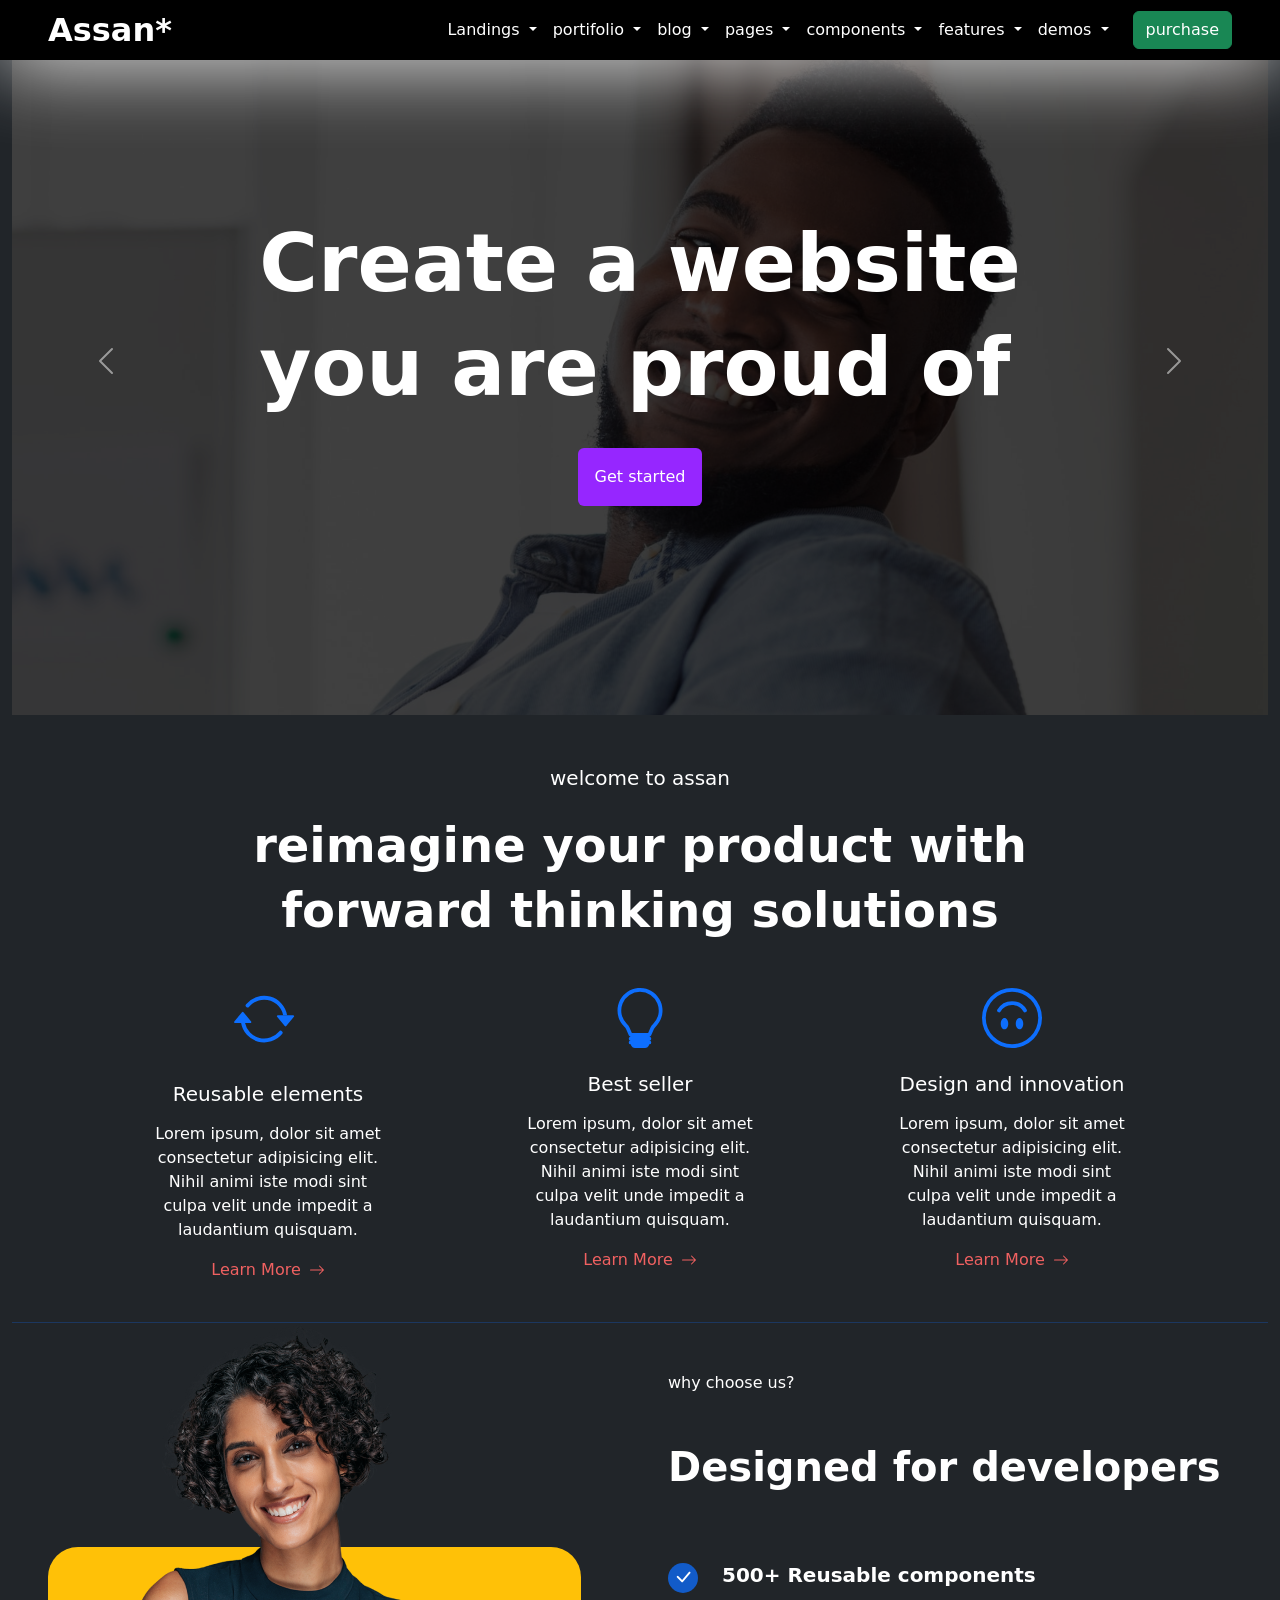
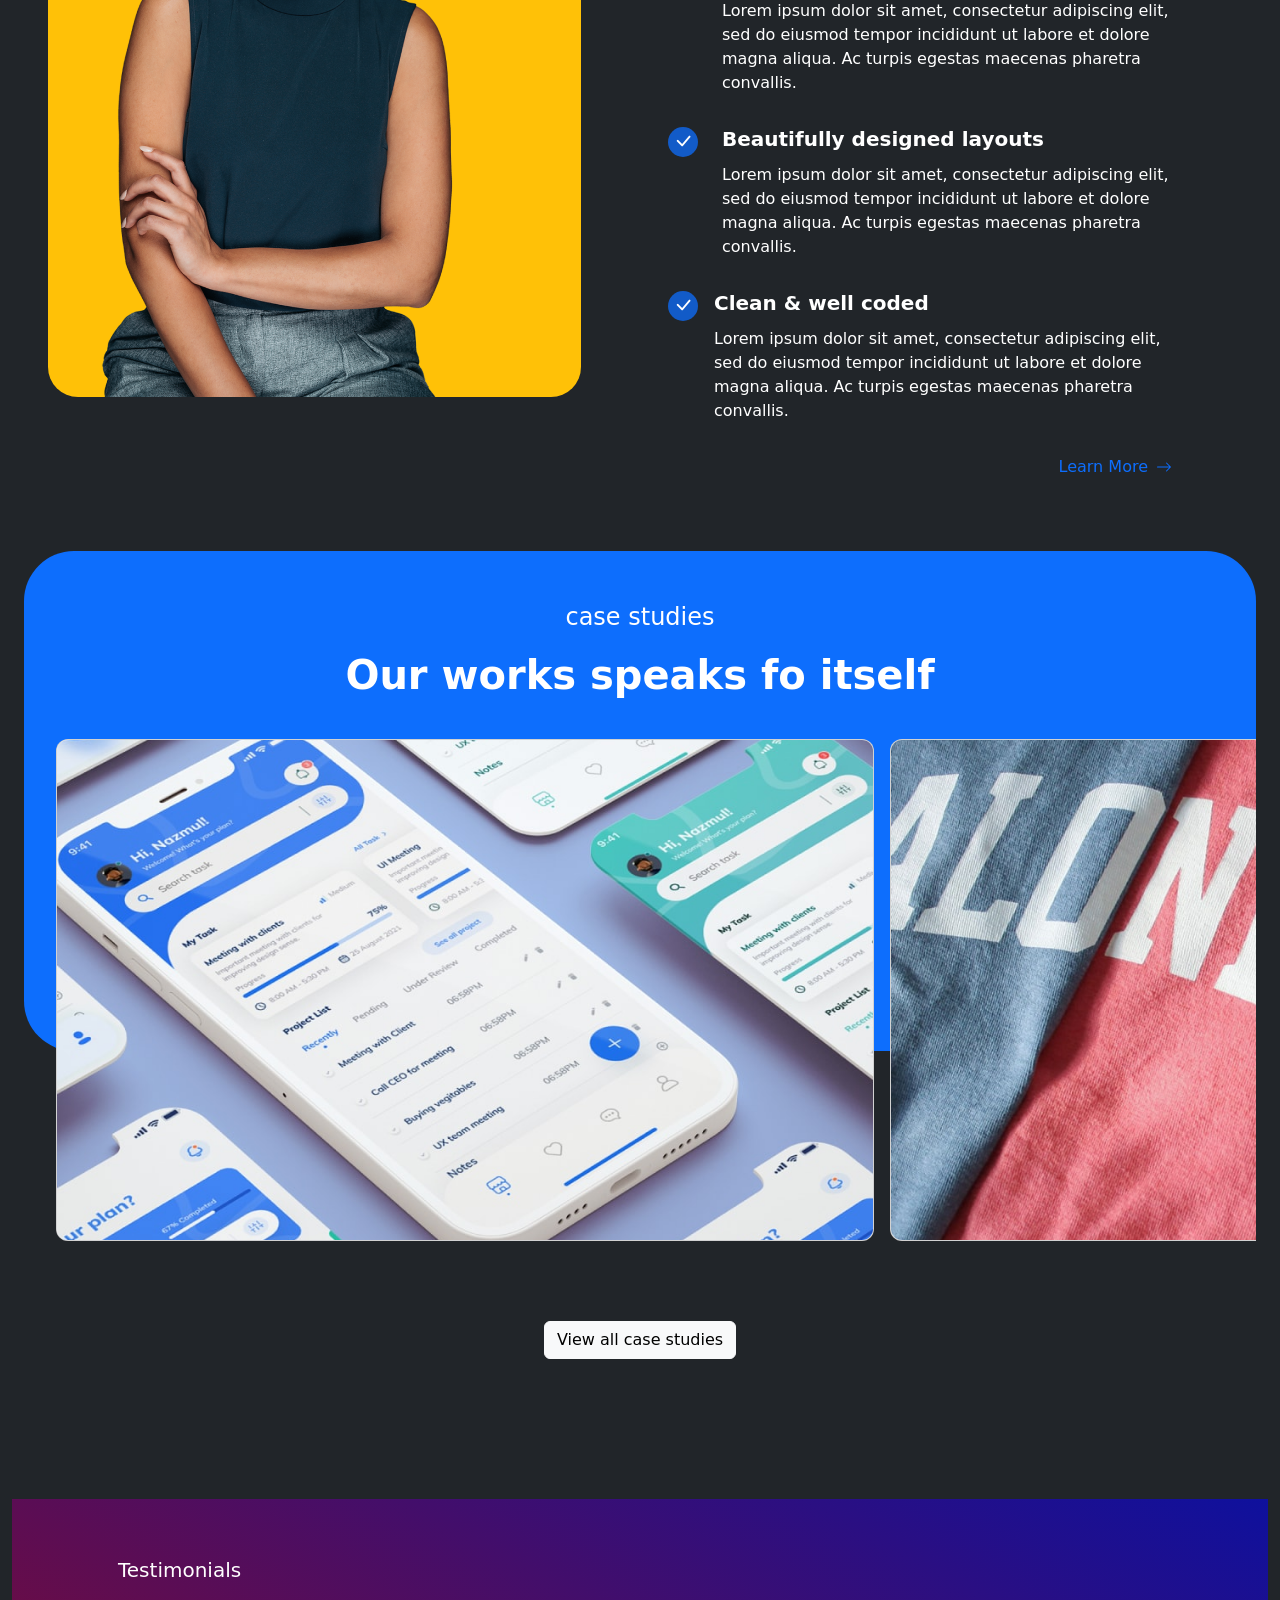
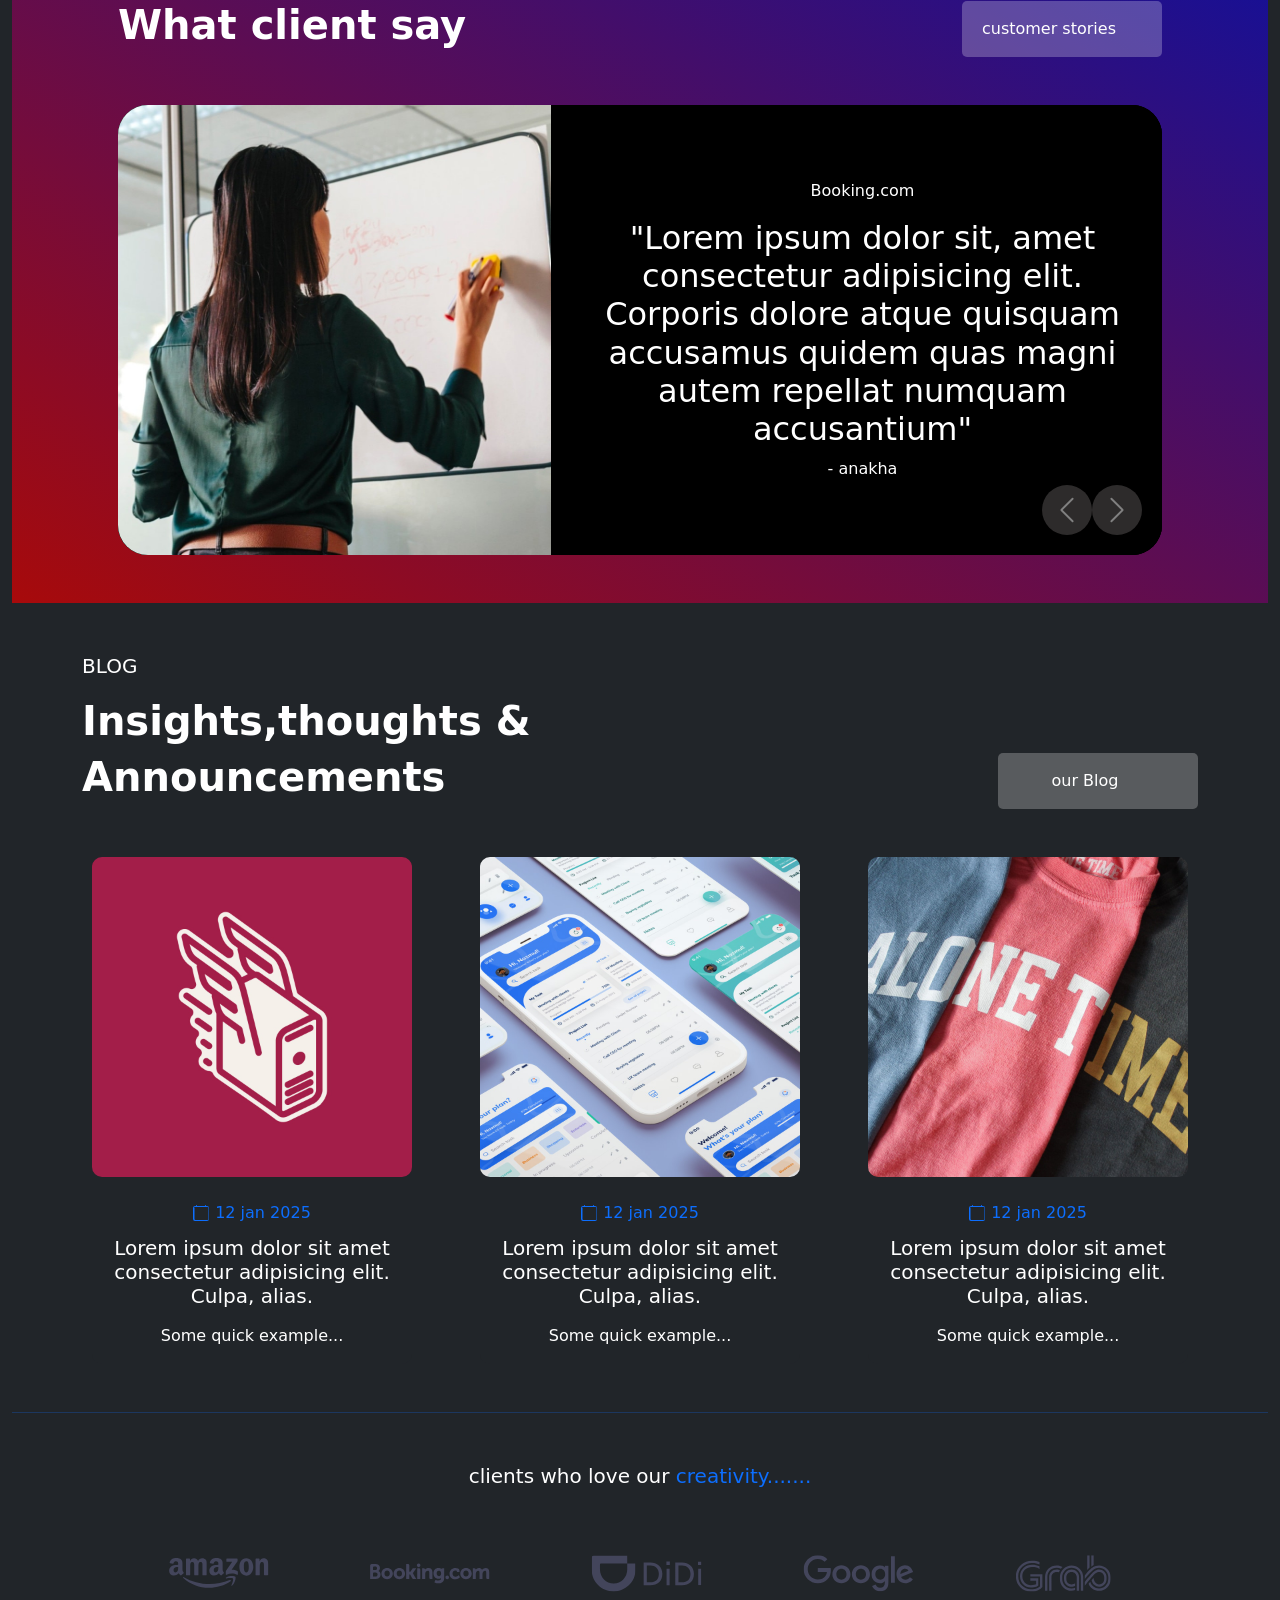
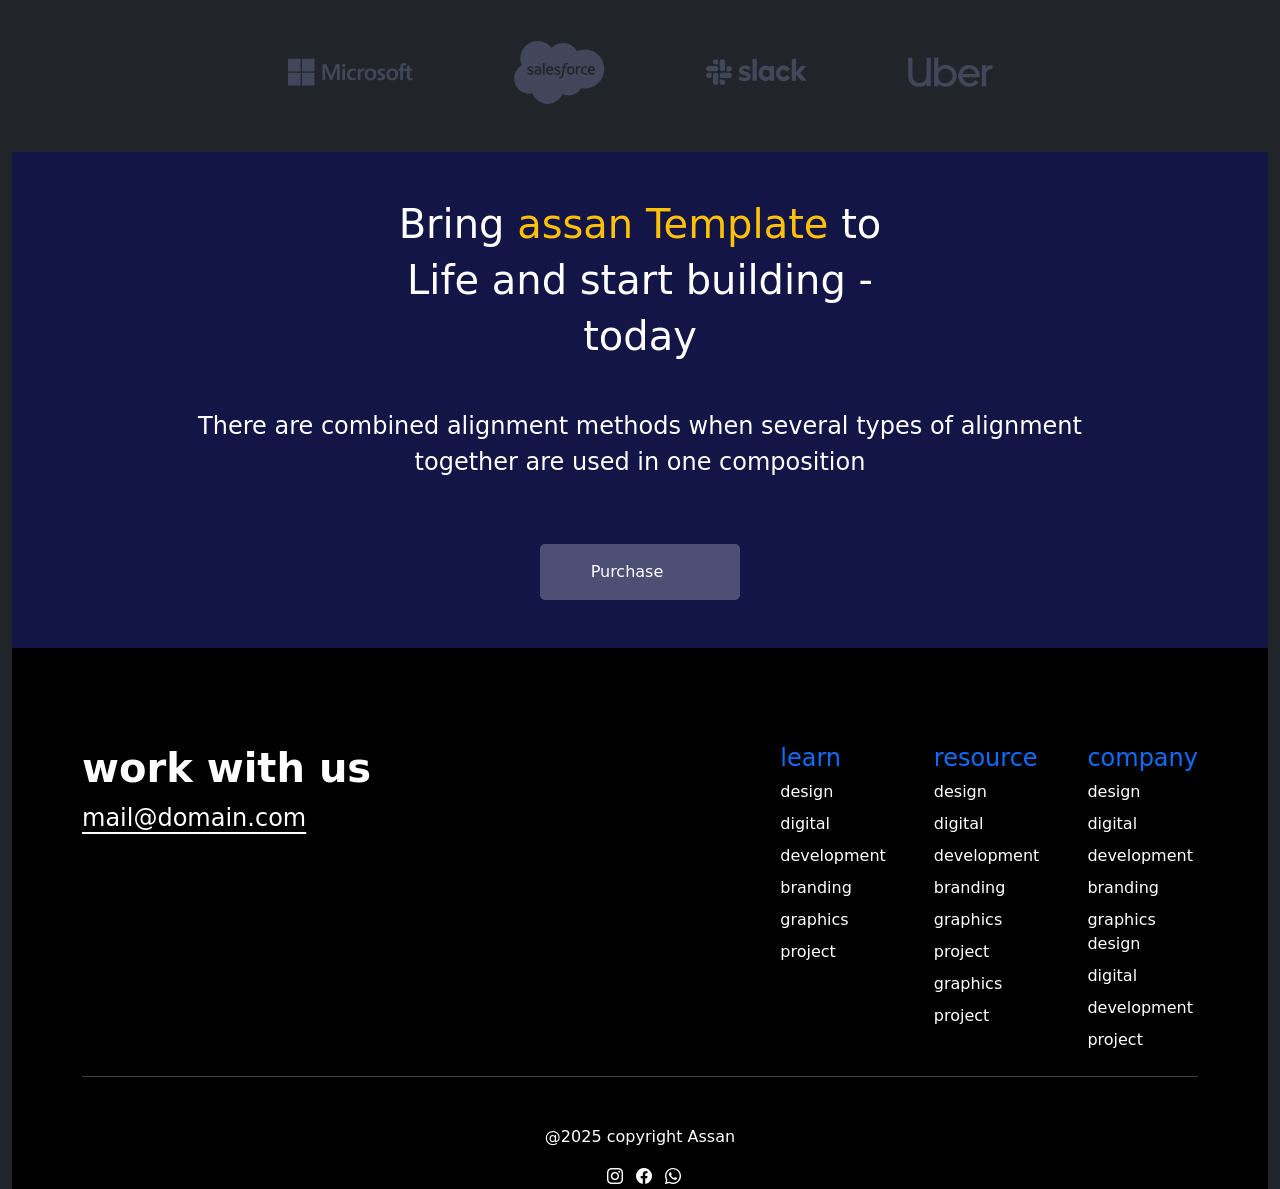
<file: index.html>
<!DOCTYPE html>
<html lang="en">

<head>
    <meta charset="UTF-8">
    <meta name="viewport" content="width=device-width, initial-scale=1.0">
    <title>Document</title>
    <link href="https://cdn.jsdelivr.net/npm/bootstrap-icons@1.10.5/font/bootstrap-icons.css" rel="stylesheet">
    <link href="https://cdn.jsdelivr.net/npm/bootstrap@5.3.7/dist/css/bootstrap.min.css" rel="stylesheet"
        integrity="sha384-LN+7fdVzj6u52u30Kp6M/trliBMCMKTyK833zpbD+pXdCLuTusPj697FH4R/5mcr" crossorigin="anonymous">
    <link rel="stylesheet" href="bootstrap-eg2.css">
</head>

<body>
    <div class="full-body container-fluid bg-dark pt-2">
        <nav class="navbar fixed-top container-lg-fluid bg-black z-5    text-white  navbar-expand-lg ps-lg-5 pe-lg-5 ps-3 pe-3 "
            style="height:60px;">
            <a class="navbar-brand text-white fw-bold fs-2" href="#">Assan*</a>



            <button class="navbar-toggler  bg-white toggle" type="button" data-bs-toggle="collapse"
                data-bs-target="#navbarSupportedContent" aria-controls="navbarSupportedContent" aria-expanded="false"
                aria-label="Toggle navigation">
                <span class="navbar-toggler-icon "></span>
            </button>

            <div class="collapse navbar-collapse position-relative bg-black ps-md-2 ps-sm-4"
                id="navbarSupportedContent">
                <ul class="navbar-nav ms-auto">
                    <li class="nav-item dropdown">
                        <a class="nav-link dropdown-toggle text-white" href="#" role="button" data-bs-toggle="dropdown"
                            aria-expanded="false">
                            Landings
                        </a>
                        <ul class="dropdown-menu  drop">
                            <li><a class="dropdown-item" href="#">Item 1</a></li>
                            <li><a class="dropdown-item" href="#">Item 2</a></li>
                            <li>
                                <hr class="dropdown-divider">
                            </li>
                            <li><a class="dropdown-item" href="#">Something else here</a></li>
                        </ul>
                    </li>
                    <li class="nav-item dropdown">
                        <a class="nav-link dropdown-toggle text-white" href="#" role="button" data-bs-toggle="dropdown"
                            aria-expanded="false">
                            portifolio
                        </a>
                        <ul class="dropdown-menu  drop">
                            <li><a class="dropdown-item" href="#">Item 1</a></li>
                            <li><a class="dropdown-item" href="#">Item 2</a></li>
                            <li>
                                <hr class="dropdown-divider">
                            </li>
                            <li><a class="dropdown-item" href="#">Something else here</a></li>
                        </ul>
                    </li>
                    <li class="nav-item dropdown">
                        <a class="nav-link dropdown-toggle text-white" href="#" role="button" data-bs-toggle="dropdown"
                            aria-expanded="false">
                            blog
                        </a>
                        <ul class="dropdown-menu  drop">
                            <li><a class="dropdown-item" href="#">Item 1</a></li>
                            <li><a class="dropdown-item" href="#">Item 2</a></li>
                            <li>
                                <hr class="dropdown-divider">
                            </li>
                            <li><a class="dropdown-item" href="#">Something else here</a></li>
                        </ul>
                    </li>
                    <li class="nav-item dropdown">
                        <a class="nav-link dropdown-toggle text-white" href="#" role="button" data-bs-toggle="dropdown"
                            aria-expanded="false">
                            pages
                        </a>
                        <ul class="dropdown-menu  drop">
                            <li><a class="dropdown-item" href="#">Item 1</a></li>
                            <li><a class="dropdown-item" href="#">Item 2</a></li>
                            <li>
                                <hr class="dropdown-divider">
                            </li>
                            <li><a class="dropdown-item" href="#">Something else here</a></li>
                        </ul>
                    </li>
                    <li class="nav-item dropdown">
                        <a class="nav-link dropdown-toggle text-white" href="#" role="button" data-bs-toggle="dropdown"
                            aria-expanded="false">
                            components
                        </a>
                        <ul class="dropdown-menu  drop">
                            <li><a class="dropdown-item" href="#">Item 1</a></li>
                            <li><a class="dropdown-item" href="#">Item 2</a></li>
                            <li>
                                <hr class="dropdown-divider">
                            </li>
                            <li><a class="dropdown-item" href="#">Something else here</a></li>
                        </ul>
                    </li>
                    <li class="nav-item dropdown">
                        <a class="nav-link dropdown-toggle text-white" href="#" role="button" data-bs-toggle="dropdown"
                            aria-expanded="false">
                            features
                        </a>
                        <ul class="dropdown-menu  drop">
                            <li><a class="dropdown-item" href="#">Item 1</a></li>
                            <li><a class="dropdown-item" href="#">Item 2</a></li>
                            <li>
                                <hr class="dropdown-divider">
                            </li>
                            <li><a class="dropdown-item" href="#">Something else here</a></li>
                        </ul>
                    </li>
                    <li class="nav-item dropdown">
                        <a class="nav-link dropdown-toggle text-white" href="#" role="button" data-bs-toggle="dropdown"
                            aria-expanded="false">
                            demos
                        </a>
                        <ul class="dropdown-menu drop">
                            <li><a class="dropdown-item" href="#">Item 1</a></li>
                            <li><a class="dropdown-item" href="#">Item 2</a></li>
                            <li>
                                <hr class="dropdown-divider">
                            </li>
                            <li><a class="dropdown-item" href="#">Something else here</a></li>
                        </ul>
                    </li>
                </ul>
                <div class="mb-3 mb-3 mb-lg-0 text-center">
                    <button type="button" class="btn  btn-success ms-3">purchase</button>
                </div>
            </div>
        </nav>

<!-- section 1 start -->


        <div id="carouselExample" class="carousel slide ">
            <div class="carousel-inner  z-0">
                <div class="carousel-item active  position-relative">
                    <img src="images/bg1.jpg" class="d-block img-fluid w-100 " alt="...">
                    <div
                        class="dark-overlay position-absolute z-1 top-0 start-0 w-100 h-100 d-flex flex-column justify-content-center align-items-center">
                        <span class="text-white ">
                            <h1 class="d-none d-lg-block  " style="font-weight: bolder;font-size:5em;">Create a website
                            </h1>
                            <h1 class="d-none d-lg-block " style="font-weight: bolder;font-size:5em;">you are proud of
                            </h1>
                            <h1 class="d-none d-md-block d-lg-none" style="font-weight: bolder;font-size:3.5em;">Create
                                a website </h1>
                            <h1 class="d-none d-md-block d-lg-none" style="font-weight: bolder;font-size:3.5em;">you are
                                proud of</h1>
                            <h1 class="d-none d-md-none d-lg-none d-sm-block "
                                style="font-weight: bolder;font-size:2em;">Create a website </h1>
                            <h1 class="d-none d-md-none d-lg-none d-sm-block"
                                style="font-weight: bolder;font-size:2em;">you are proud of</h1>
                            <h1 class="d-block d-sm-none " style="font-weight: bolder;font-size:2em;">Create a website
                            </h1>
                            <h1 class="d-block  d-sm-none" style="font-weight: bolder;font-size:2em;">you are proud of
                            </h1>

                        </span>
                        <button type="button" class="btn overlay-button d-none d-sm-block z-1 mt-4 p-3">Get
                            started</button>
                    </div>
                </div>
                <div class="carousel-item">
                    <div
                        class="dark-overlay position-absolute z-1 top-0 start-0 w-100 h-100 d-flex flex-column justify-content-center align-items-center">
                        <span class="text-white ">
                            <h1 class="d-none d-lg-block text-center  " style="font-weight: bolder;font-size:5em;">a
                                responsive theme
                            </h1>

                            <h1 class="d-none d-md-block d-lg-none" style="font-weight: bolder;font-size:3.5em;">a
                                responsive theme</h1>
                            <h1 class="d-none d-md-none d-lg-none d-sm-block "
                                style="font-weight: bolder;font-size:2em;"> a responsive theme</h1>
                            <h1 class="d-block d-sm-none  " style="font-weight: bolder;font-size:2em;">a responsive
                                theme
                            </h1>


                        </span>
                        <button type="button" class="btn overlay-button d-none d-sm-block z-1 mt-4 p-3">Get
                            started</button>
                    </div>
                    <img src="images/bg2.jpg" class="d-block img-fluid w-100 " alt="...">
                </div>
                <div class="carousel-item">
                    <div
                        class="dark-overlay position-absolute z-1 top-0 start-0 w-100 h-100 d-flex flex-column justify-content-center align-items-center">
                        <span class="text-white ">
                            <h1 class="d-none d-lg-block  " style="font-weight: bolder;font-size:5em;">website solution
                            </h1>

                            <h1 class="d-none d-md-block d-lg-none" style="font-weight: bolder;font-size:3.5em;">
                                website solution</h1>

                            <h1 class="d-none d-md-none d-lg-none d-sm-block "
                                style="font-weight: bolder;font-size:2em;">website solution </h1>
                            <h1 class="d-block d-sm-none " style="font-weight: bolder;font-size:2em;">website solution
                            </h1>


                        </span>
                        <button type="button" class="btn overlay-button d-none d-sm-block z-1 mt-4 p-3">Get
                            started</button>
                    </div>
                    <img src="images/bg3.jpg" class="d-block img-fluid w-100 " alt="...">
                </div>
            </div>
            <button class="carousel-control-prev " type="button" data-bs-target="#carouselExample" data-bs-slide="prev">
                <span class="carousel-control-prev-icon" aria-hidden="true"></span>
                <span class="visually-hidden">Previous</span>
            </button>
            <button class="carousel-control-next" type="button" data-bs-target="#carouselExample" data-bs-slide="next">
                <span class="carousel-control-next-icon" aria-hidden="true"></span>
                <span class="visually-hidden">Next</span>
            </button>

        </div>

<!-- section 2 start here -->

        <div class="">
            <div class="mt-5 text-white text-center">
                <p class="fs-5">welcome to assan</p>
                <h1 class="fw-bolder mt-4 d-none d-lg-block d-md-block d-sm-block" style="font-size:3em">reimagine your
                    product with</h1>
                <h1 class="fw-bolder mt-o d-none d-lg-block d-md-block d-sm-block" style="font-size:3em">forward
                    thinking solutions</h1>
                <h1 class="fw-bolder mt-4 d-block d-lg-none d-md-none d-sm-none" style="font-size:2em">reimagine your
                    product with</h1>
                <h1 class="fw-bolder mt-o d-block d-lg-none d-md-none d-sm-none" style="font-size:2em">forward thinking
                    solutions</h1>

            </div>

            <div class="container-lg d-lg-flex d-md-block d-sm-block   justify-content-around mt-4">
                <div class="ms-2 mt-5 mt-lg-0 me-2 ps-0 pe-0 ms-sm-5 me-sm-5 ps-sm-3 pe-sm-3 ">
                    <div class="text-center mt-4"><svg xmlns="http://www.w3.org/2000/svg" width="70" height="70"
                            fill="currentColor" class="text-primary bi bi-arrow-repeat" viewBox="0 0 18 18 ">
                            <path
                                d="M11.534 7h3.932a.25.25 0 0 1 .192.41l-1.966 2.36a.25.25 0 0 1-.384 0l-1.966-2.36a.25.25 0 0 1 .192-.41m-11 2h3.932a.25.25 0 0 0 .192-.41L2.692 6.23a.25.25 0 0 0-.384 0L.342 8.59A.25.25 0 0 0 .534 9" />
                            <path fill-rule="evenodd"
                                d="M8 3c-1.552 0-2.94.707-3.857 1.818a.5.5 0 1 1-.771-.636A6.002 6.002 0 0 1 13.917 7H12.9A5 5 0 0 0 8 3M3.1 9a5.002 5.002 0 0 0 8.757 2.182.5.5 0 1 1 .771.636A6.002 6.002 0 0 1 2.083 9z" />
                        </svg>
                    </div>
                    <div class="card-body">
                        <h5 class="card-title text-center text-white mt-4">Reusable elements</h5>
                        <p class="card-text text-center text-white mt-3">Lorem ipsum, dolor sit amet consectetur
                            adipisicing elit. Nihil animi iste modi sint culpa velit unde impedit a laudantium quisquam.
                        </p>
                        <div class="text-center  mb-4"><a class=" icon-link rotate-hover-link   "
                                style=" --bs-link-hover-color-rgb: 255, 0, 0;" href="#">
                                Learn More
                                <svg xmlns="http://www.w3.org/2000/svg" class="bi" viewBox="0 0 16 16"
                                    aria-hidden="true">
                                    <path
                                        d="M1 8a.5.5 0 0 1 .5-.5h11.793l-3.147-3.146a.5.5 0 0 1 .708-.708l4 4a.5.5 0 0 1 0 .708l-4 4a.5.5 0 0 1-.708-.708L13.293 8.5H1.5A.5.5 0 0 1 1 8z" />
                                </svg>
                            </a></div>
                    </div>
                </div>
                <div class="ms-2 me-2 mt-5 mt-lg-0 ps-0 pe-0 ms-sm-5 me-sm-5 ps-sm-3 pe-sm-3  ">
                    <div class="text-center mt-4"><svg xmlns="http://www.w3.org/2000/svg" width="60" height="60"
                            fill="currentColor" class="text-primary bi bi-lightbulb" viewBox="0 0 16 16">
                            <path
                                d="M2 6a6 6 0 1 1 10.174 4.31c-.203.196-.359.4-.453.619l-.762 1.769A.5.5 0 0 1 10.5 13a.5.5 0 0 1 0 1 .5.5 0 0 1 0 1l-.224.447a1 1 0 0 1-.894.553H6.618a1 1 0 0 1-.894-.553L5.5 15a.5.5 0 0 1 0-1 .5.5 0 0 1 0-1 .5.5 0 0 1-.46-.302l-.761-1.77a2 2 0 0 0-.453-.618A5.98 5.98 0 0 1 2 6m6-5a5 5 0 0 0-3.479 8.592c.263.254.514.564.676.941L5.83 12h4.342l.632-1.467c.162-.377.413-.687.676-.941A5 5 0 0 0 8 1" />
                        </svg>
                    </div>
                    <div class="card-body">
                        <h5 class="card-title text-center text-white mt-4">Best seller</h5>
                        <p class="card-text text-center text-white mt-3">Lorem ipsum, dolor sit amet consectetur
                            adipisicing elit. Nihil animi iste modi sint culpa velit unde impedit a laudantium quisquam.
                        </p>
                        <div class="text-center  mb-4"><a class=" icon-link rotate-hover-link   "
                                style=" --bs-link-hover-color-rgb: 255, 0, 0;" href="#">
                                Learn More
                                <svg xmlns="http://www.w3.org/2000/svg" class="bi" viewBox="0 0 16 16"
                                    aria-hidden="true">
                                    <path
                                        d="M1 8a.5.5 0 0 1 .5-.5h11.793l-3.147-3.146a.5.5 0 0 1 .708-.708l4 4a.5.5 0 0 1 0 .708l-4 4a.5.5 0 0 1-.708-.708L13.293 8.5H1.5A.5.5 0 0 1 1 8z" />
                                </svg>
                            </a></div>
                    </div>
                </div>
                <div class="ms-2 me-2 mt-5 mt-lg-0 ps-0 pe-0 ms-sm-5 me-sm-5 ps-sm-3 pe-sm-3 ">
                    <div class="text-center mt-4"><svg xmlns="http://www.w3.org/2000/svg" width="60" height="60"
                            fill="currentColor" class="text-primary bi bi-emoji-smile-upside-down" viewBox="0 0 16 16">
                            <path d="M8 1a7 7 0 1 0 0 14A7 7 0 0 0 8 1m0-1a8 8 0 1 1 0 16A8 8 0 0 1 8 0" />
                            <path
                                d="M4.285 6.433a.5.5 0 0 0 .683-.183A3.5 3.5 0 0 1 8 4.5c1.295 0 2.426.703 3.032 1.75a.5.5 0 0 0 .866-.5A4.5 4.5 0 0 0 8 3.5a4.5 4.5 0 0 0-3.898 2.25.5.5 0 0 0 .183.683M7 9.5C7 8.672 6.552 8 6 8s-1 .672-1 1.5.448 1.5 1 1.5 1-.672 1-1.5m4 0c0-.828-.448-1.5-1-1.5s-1 .672-1 1.5.448 1.5 1 1.5 1-.672 1-1.5" />
                        </svg>
                    </div>
                    <div class="card-body">
                        <h5 class="card-title text-center text-white mt-4">Design and innovation</h5>
                        <p class="card-text text-center text-white mt-3">Lorem ipsum, dolor sit amet consectetur
                            adipisicing elit. Nihil animi iste modi sint culpa velit unde impedit a laudantium quisquam.
                        </p>
                        <div class="text-center  mb-4"><a class=" icon-link rotate-hover-link   "
                                style=" --bs-link-hover-color-rgb: 255, 0, 0;" href="#">
                                Learn More
                                <svg xmlns="http://www.w3.org/2000/svg" class="bi" viewBox="0 0 16 16"
                                    aria-hidden="true">
                                    <path
                                        d="M1 8a.5.5 0 0 1 .5-.5h11.793l-3.147-3.146a.5.5 0 0 1 .708-.708l4 4a.5.5 0 0 1 0 .708l-4 4a.5.5 0 0 1-.708-.708L13.293 8.5H1.5A.5.5 0 0 1 1 8z" />
                                </svg>
                            </a></div>
                    </div>
                </div>

            </div>
        </div>

<!-- next section -->

        <hr class="mb-4 text-primary w-100">
        <div class="row justify-content-lg-between ">
            <div class="bg-warning  mx-auto mx-lg-0 ms-lg-5 col-lg-5 col-md-10 col-11"
                style="height:450px;margin-top:200px;border-radius:30px;position:relative;"><img src="images/trans2.png"
                    class="img-fluid" style="position:absolute;bottom:0;" alt=""></div>
            <div class="ms-5 col-lg-6 col-10 ">
                <p class="text-white ms-3 mt-4">why choose us?</p>
                <h2 class="text-white ms-3 mt-5 fs-1 fw-bolder">Designed for developers</h1>
                    <div class="ms-3 mt-5 me-lg-5  pe-5">
                        <div class="text-white d-inline-flex flex-row w-lg-100">
                            <div class=" flex-shrink-0 mt-4   d-inline-flex align-items-center justify-content-center rounded-circle bg-primary bg-opacity-75 text-white"
                                style="width: 30px; height: 30px;">
                                <i class="bi fs-5 fw-bold bi-check-lg"></i>
                            </div>
                            <div class="ms-4 mt-4 d-inline-flex flex-column">
                                <h5 class="fw-bold">500+ Reusable components </h5>
                                <p class="mt-1">Lorem ipsum dolor sit amet, consectetur adipiscing elit, sed do eiusmod
                                    tempor incididunt ut labore et dolore magna aliqua. Ac turpis egestas maecenas
                                    pharetra convallis. </p>
                            </div>
                        </div>
                        <div class="text-white d-flex">
                            <div class=" mt-3 flex-shrink-0 d-inline-flex align-items-center justify-content-center rounded-circle bg-primary bg-opacity-75 text-white"
                                style="width: 30px; height: 30px;">
                                <i class="bi fs-5 fw-bold bi-check-lg"></i>
                            </div>
                            <div class="ms-4 mt-3 d-inline-flex flex-column">
                                <h5 class="fw-bold">Beautifully designed layouts </h5>
                                <p class="mt-1">Lorem ipsum dolor sit amet, consectetur adipiscing elit, sed do eiusmod
                                    tempor incididunt ut labore et dolore magna aliqua. Ac turpis egestas maecenas
                                    pharetra convallis. </p>
                            </div>
                        </div>
                        <div class="text-white d-flex">
                            <div class="  mt-3 flex-shrink-0  d-inline-flex align-items-center justify-content-center rounded-circle bg-primary bg-opacity-75 text-white"
                                style="width: 30px; height: 30px;">
                                <i class="bi fs-5 fw-bold bi-check-lg"></i>
                            </div>
                            <div class="ms-3 mt-3 d-inline-flex flex-column w-100">
                                <h5 class="fw-bold">Clean & well coded </h5>
                                <p class="mt-1">Lorem ipsum dolor sit amet, consectetur adipiscing elit, sed do eiusmod
                                    tempor incididunt ut labore et dolore magna aliqua. Ac turpis egestas maecenas
                                    pharetra convallis. </p>
                            </div>
                        </div>
                        <div class="text-lg-end text-center mb-4 mt-3"><a
                                class="text-primary icon-link rotate-hover-link   "
                                style=" --bs-link-hover-color-rgb: 255, 0, 0;" href="#">
                                Learn More
                                <svg xmlns="http://www.w3.org/2000/svg" class="bi" viewBox="0 0 16 16"
                                    aria-hidden="true">
                                    <path
                                        d="M1 8a.5.5 0 0 1 .5-.5h11.793l-3.147-3.146a.5.5 0 0 1 .708-.708l4 4a.5.5 0 0 1 0 .708l-4 4a.5.5 0 0 1-.708-.708L13.293 8.5H1.5A.5.5 0 0 1 1 8z" />
                                </svg>
                            </a>
                        </div>
                    </div>
            </div>
        </div>

<!-- next section -->

        <div class=" text-white container-fluid mt-5 " style="height:100vh;">
            <div class="bg-primary text-center pt-5" style="height:500px;border-radius:50px">
                <p class="fs-4 ">case studies</p>
                <h1 class="fs-1 fw-bolder">Our works speaks fo itself</h1>

                <div class="carousel-wrapper" id="carousel">
                    <div class="card card-item">
                        <img src="images/1.jpg" alt="Image 1">
                    </div>
                    <div class="card card-item">
                        <img src="images/2.jpg" alt="Image 2">
                    </div>
                    <div class="card card-item">
                        <img src="images/3.jpg" alt="Image 3">
                    </div>
                    <div class="card card-item">
                        <img src="images/4.jpg" alt="Image 4">
                    </div>
                    <div class="card card-item">
                        <img src="images/5.jpg" alt="Image 5">
                    </div>
                </div>

                <div class="text-center mt-5"><button type="button" class="btn case-studies btn-light">View all case
                        studies</button></div>
            </div>
        </div>

<!-- next section -->

        <div class="testimonial h-100  mt-5">
            <div class="p-5 text-white container">
                <p class="fs-5 mt-2">Testimonials</p>
                <div class="d-flex justify-content-between">
                    <h1 class="fs-1 fw-bolder">What client say</h1>
                    <button class="btn test-link btn-primary position-relative icon-hover-btn">
                        customer stories
                        <i class="bi bi-arrow-right icon-hover"></i>
                    </button>
                </div>
                <div id="carouselExampleControlsNoTouching" class="carousel slide" data-bs-touch="false">
                    <div class="carousel-inner">

                        <div class="carousel-item swiper active bg-black mt-5"
                            style="height:450px;border-radius:30px;overflow:hidden">
                            <div class="row  h-100">
                                <div class="image col-md-5 p-0  " style="border-radius:20px;">
                                    <img src="images/c1.jpg" class=" h-100 w-100 img-fluid rounded-start"
                                        style="background-size:cover ;" alt="">
                                </div>
                                <div
                                    class="col-md-7 d-flex flex-column justify-content-center align-items-center text-white">
                                    <p>Booking.com</p>
                                    <h2 class="text-center px-3">"Lorem ipsum dolor sit amet, consectetur adipisicing
                                        elit."</h2>
                                    <a href="#" class="text-white text-decoration-none">- Nikitha</a>
                                </div>
                            </div>
                        </div>
                        <div class="carousel-item active bg-black mt-5"
                            style="height:450px;border-radius:30px;overflow:hidden">
                            <div class="row h-100">
                                <div class="col-md-5 p-0 image " style="border-radius:20px;">
                                    <img src="images/c2.jpg" class="h-100  w-100 img-fluid rounded-start"
                                        style="background-size:cover ;" alt="">
                                </div>
                                <div
                                    class="col-md-7 d-flex flex-column justify-content-center align-items-center text-white">
                                    <p>Booking.com</p>
                                    <h2 class="text-center px-3">" consectetur adipisicing elit."</h2>
                                    <a href="#" class="text-white text-decoration-none">- haritha</a>
                                </div>
                            </div>
                        </div>
                        <div class="carousel-item active bg-black mt-5"
                            style="height:450px;border-radius:30px;overflow:hidden">
                            <div class="row h-100">
                                <div class="col-md-5 p-0 image " style="border-radius:20px;">
                                    <img src="images/c3.jpg" class="h-100  w-100 img-fluid rounded-start"
                                        style="background-size:cover ;" alt="">
                                </div>
                                <div
                                    class="col-md-7 d-flex flex-column justify-content-center align-items-center text-white">
                                    <p>Booking.com</p>
                                    <h2 class="text-center px-3">"Lorem ipsum dolor sit, amet consectetur adipisicing
                                        elit. Corporis dolore atque quisquam accusamus quidem quas magni autem repellat
                                        numquam accusantium"</h2>
                                    <a href="#" class="text-white text-decoration-none">- anakha</a>
                                </div>
                            </div>
                        </div>

                    </div>


                    <div class="d-flex justify-content-end">
                        <button class="carousel-control-prev ctrl-prev" type="button"
                            data-bs-target="#carouselExampleControlsNoTouching" data-bs-slide="prev">
                            <span class="carousel-control-prev-icon" aria-hidden="true"></span>
                            <span class="visually-hidden">Previous</span>
                        </button>
                        <button class="carousel-control-next ctrl-nxt" type="button"
                            data-bs-target="#carouselExampleControlsNoTouching" data-bs-slide="next">
                            <span class="carousel-control-next-icon" aria-hidden="true"></span>
                            <span class="visually-hidden">Next</span>
                        </button>
                    </div>
                </div>

            </div>
        </div>

<!-- next section -->

        <div class="container mb-5 mt-5 text-white">
            <p class="mt-5 fs-5">BLOG</p>
            <h1 class=" mt-3 fs-1 fw-bolder">Insights,thoughts &</h1>
            <div class="d-lg-flex d-md-flex d-block justify-content-between">
                <h1 class="fs-1 fw-bolder">Announcements</h1>
                <button class="btn test-link btn-primary position-relative icon-hover-btn">
                    our Blog
                    <i class="bi bi-arrow-right icon-hover"></i>
                </button>
            </div>

            <div
                class="mt-5 d-lg-flex d-flex flex-column flex-lg-row flex-md-row align-items-center d-md-flex gap-5 justify-content-md-around ">
                <div class="card h-card bg-dark text-white text-center" style="width: 20rem;">
                    <div style="border-radius:inherit;overflow:hidden;"><img src="images/5.jpg" class="card-img-top"
                            alt="..."></div>
                    <div class="card-body">
                        <a href="#" class="icon-link text-primary mt-2 text-decoration-none">
                            <svg xmlns="http://www.w3.org/2000/svg" width="16" height="16" fill="currentColor"
                                class="bi bi-calendar" viewBox="0 0 16 16">
                                <path d="M3.5 0a.5.5 0 0 1 .5.5V1h8V.5a.5.5 0 0 1 1 0V1h1a2 2 0 0 1 2 2v11a2 
                                       2 0 0 1-2 2H2a2 2 0 0 1-2-2V3a2 2 0 0 1 2-2h1V.5a.5.5 0 0 
                                       1 1 0V1zm-2 3v11a1 1 0 0 0 1 1h12a1 1 0 0 0 1-1V3a1 1 0 
                                       0 0-1-1H2a1 1 0 0 0-1 1z" />
                            </svg>
                            12 jan 2025
                        </a>
                        <h5 class=" mt-2 card-title">Lorem ipsum dolor sit amet consectetur adipisicing elit. Culpa,
                            alias.</h5>
                        <p class=" mt-3 card-text">Some quick example... </p>
                    </div>
                </div>
                <div class="card h-card bg-dark text-white text-center" style="width: 20rem;">
                    <div style="border-radius:inherit;overflow:hidden;"><img src="images/1.jpg" class="card-img-top"
                            alt="..."></div>
                    <div class="card-body">
                        <a href="#" class="icon-link text-primary mt-2 text-decoration-none">
                            <svg xmlns="http://www.w3.org/2000/svg" width="16" height="16" fill="currentColor"
                                class="bi bi-calendar" viewBox="0 0 16 16">
                                <path d="M3.5 0a.5.5 0 0 1 .5.5V1h8V.5a.5.5 0 0 1 1 0V1h1a2 2 0 0 1 2 2v11a2 
                                       2 0 0 1-2 2H2a2 2 0 0 1-2-2V3a2 2 0 0 1 2-2h1V.5a.5.5 0 0 
                                       1 1 0V1zm-2 3v11a1 1 0 0 0 1 1h12a1 1 0 0 0 1-1V3a1 1 0 
                                       0 0-1-1H2a1 1 0 0 0-1 1z" />
                            </svg>
                            12 jan 2025
                        </a>
                        <h5 class=" mt-2 card-title">Lorem ipsum dolor sit amet consectetur adipisicing elit. Culpa,
                            alias.</h5>
                        <p class=" mt-3 card-text">Some quick example... </p>
                    </div>
                </div>
                <div class="card h-card bg-dark text-white text-center" style="width: 20rem;">
                    <div style="border-radius:inherit;overflow:hidden;"><img src="images/2.jpg" class="card-img-top"
                            alt="..."></div>
                    <div class="card-body">
                        <a href="#" class="icon-link text-primary mt-2 text-decoration-none">
                            <svg xmlns="http://www.w3.org/2000/svg" width="16" height="16" fill="currentColor"
                                class="bi bi-calendar" viewBox="0 0 16 16">
                                <path d="M3.5 0a.5.5 0 0 1 .5.5V1h8V.5a.5.5 0 0 1 1 0V1h1a2 2 0 0 1 2 2v11a2 
                                       2 0 0 1-2 2H2a2 2 0 0 1-2-2V3a2 2 0 0 1 2-2h1V.5a.5.5 0 0 
                                       1 1 0V1zm-2 3v11a1 1 0 0 0 1 1h12a1 1 0 0 0 1-1V3a1 1 0 
                                       0 0-1-1H2a1 1 0 0 0-1 1z" />
                            </svg>
                            12 jan 2025
                        </a>
                        <h5 class=" mt-2 card-title">Lorem ipsum dolor sit amet consectetur adipisicing elit. Culpa,
                            alias.</h5>
                        <p class=" mt-3 card-text">Some quick example... </p>
                    </div>
                </div>
            </div>
        </div>

<!-- next section -->

        <div>
            <hr class=",t-5 mb-5 text-primary w-100">
        </div>
        <div class="container text-center">
            <p class="text-white fs-5">clients who love our <span class="text-primary">creativity.......</span></p>
            <div class="mt-2 text-center text-white">
                <img class="ms-3 ms-lg-5 me-0 me-lg-5 img-fluid mt-5" src="images/amazon.svg" alt="">
                <img class="ms-3 ms-lg-5 me-0 me-lg-5 img-fluid mt-5" src="images/booking.com.svg" alt="">
                <img class="ms-3 ms-lg-5 me-0 me-lg-5 img-fluid mt-5" src="images/didi.svg" alt="">
                <img class="ms-3 ms-lg-5 me-0 me-lg-5 img-fluid mt-5" src="images/google.svg" alt="">
                <img class="ms-3 ms-lg-5 me-0 me-lg-5 img-fluid mt-5" src="images/grab.svg" alt="">
                <img class="ms-3 ms-lg-5 me-0 me-lg-5 img-fluid mt-5" src="images/microsoft.svg" alt="">
                <img class="ms-3 ms-lg-5 me-0 me-lg-5 img-fluid mt-5" src="images/salesforce.svg" alt="">
                <img class="ms-3 ms-lg-5 me-0 me-lg-5 img-fluid mt-5" src="images/slack.svg" alt="">
                <img class="ms-3 ms-lg-5 me-0 me-lg-5 img-fluid mt-5" src="images/uber.svg" alt="">
            </div>
        </div>


        <div class="container-fluid mt-5 footer h-100">
            <div class="container-fluid container-lg container-md text-center text-white mt-5 p-5">
                <h1 class="fw-light">Bring <span class="text-warning fw-bolder">assan Template</span> to</h1>
                <h1 class="fw-light">Life and start building -</h1>
                <h1 class="fw-light">today</h1>
                <div class="container ms-0 me-0 ">
                    <p class="mt-5 ms-0 me-0 text-center fs-4 fw-light ms-lg-5 me-lg-5">There are combined alignment
                        methods when several types of alignment together are used in one composition</p>
                </div>
                <button class="btn mt-5 ms-0 p-3 test-link btn-primary position-relative icon-hover-btn">
                    Purchase
                    <i class="bi bi-arrow-right icon-hover"></i>
                </button>
            </div>
        </div>

        <div class="container-fluid  bg-black">
            <div class="container ">
                <div class="text-white d-block d-lg-flex justify-content-lg-between">
                    <div class="mt-5 pt-5">
                        <h2 class="fs-1 fw-bolder">work with us</h2>
                        <a href="" class="link fs-4 link-offset-2  text-white ">mail@domain.com</a>
                    </div>
                    <div class=" mt-5 pt-5 d-flex gap-2 gap-lg-5 justify-content-center justify-content-sm-between">
                        <div class="footlinks">
                            <h5 class=" text-primary fs-4">learn</h5>
                            <a href="" class="mt-5 text-decoration-none text-white">design</a>
                            <a href="" class="text-decoration-none text-white d-block mt-2">digital</a>
                            <a href="" class="text-decoration-none text-white d-block mt-2">development</a>
                            <a href="" class="text-decoration-none text-white d-block mt-2">branding</a>
                            <a href="" class="text-decoration-none text-white d-block mt-2">graphics</a>
                            <a href="" class="text-decoration-none text-white d-block mt-2">project</a>
                        </div>
                        <div class="footlinks ">
                            <h5 class="text-primary fs-4">resource</h5>
                            <a href="" class="mt-5 text-decoration-none text-white">design</a>
                            <a href="" class="text-decoration-none text-white d-block mt-2">digital</a>
                            <a href="" class="text-decoration-none text-white d-block mt-2">development</a>
                            <a href="" class="text-decoration-none text-white d-block mt-2">branding</a>
                            <a href="" class="text-decoration-none text-white d-block mt-2">graphics</a>
                            <a href="" class="text-decoration-none text-white d-block mt-2">project</a>
                            <a href="" class="text-decoration-none text-white d-block mt-2">graphics</a>
                            <a href="" class="text-decoration-none text-white d-block mt-2">project</a>
                        </div>
                        <div class="footlinks ">
                            <h5 class=" text-primary fs-4">company</h5>
                            <a href="" class="mt-5 text-decoration-none text-white">design</a>
                            <a href="" class="text-decoration-none text-white d-block mt-2">digital</a>
                            <a href="" class="text-decoration-none text-white d-block mt-2">development</a>
                            <a href="" class="text-decoration-none text-white d-block mt-2">branding</a>
                            <a href="" class="text-decoration-none text-white d-block mt-2">graphics</a>
                            <a href="" class="mt-5 text-decoration-none text-white">design</a>
                            <a href="" class="text-decoration-none text-white d-block mt-2">digital</a>
                            <a href="" class="text-decoration-none text-white d-block mt-2">development</a>
                            <a href="" class="text-decoration-none text-white d-block mt-2">project</a>
                        </div>
                    </div>
                </div>
                <hr class="text-white mt-4 w-100">
                <div class="footlinks mt-5  text-center">
                    <p class="text-white">@2025 copyright Assan</p>
                    <i class="hover-icon-text text-white ms-2 bi bi-instagram"></i>
                    <i class="hover-icon-text text-white ms-2 bi bi-facebook"></i>
                    <i class="hover-icon-text text-white ms-2 bi bi-whatsapp"></i>
                </div>
            </div>
        </div>
    </div>
</body>
<script src="https://cdn.jsdelivr.net/npm/bootstrap@5.3.7/dist/js/bootstrap.bundle.min.js"
    integrity="sha384-ndDqU0Gzau9qJ1lfW4pNLlhNTkCfHzAVBReH9diLvGRem5+R9g2FzA8ZGN954O5Q"
    crossorigin="anonymous"></script>
<script>
    // Get all cards
    document.querySelectorAll('.card-item').forEach(card => {
        card.addEventListener('mouseenter', () => {
            card.scrollIntoView({ behavior: 'smooth', inline: 'center', block: 'nearest' });
        });
    });
</script>

</html>
</file>
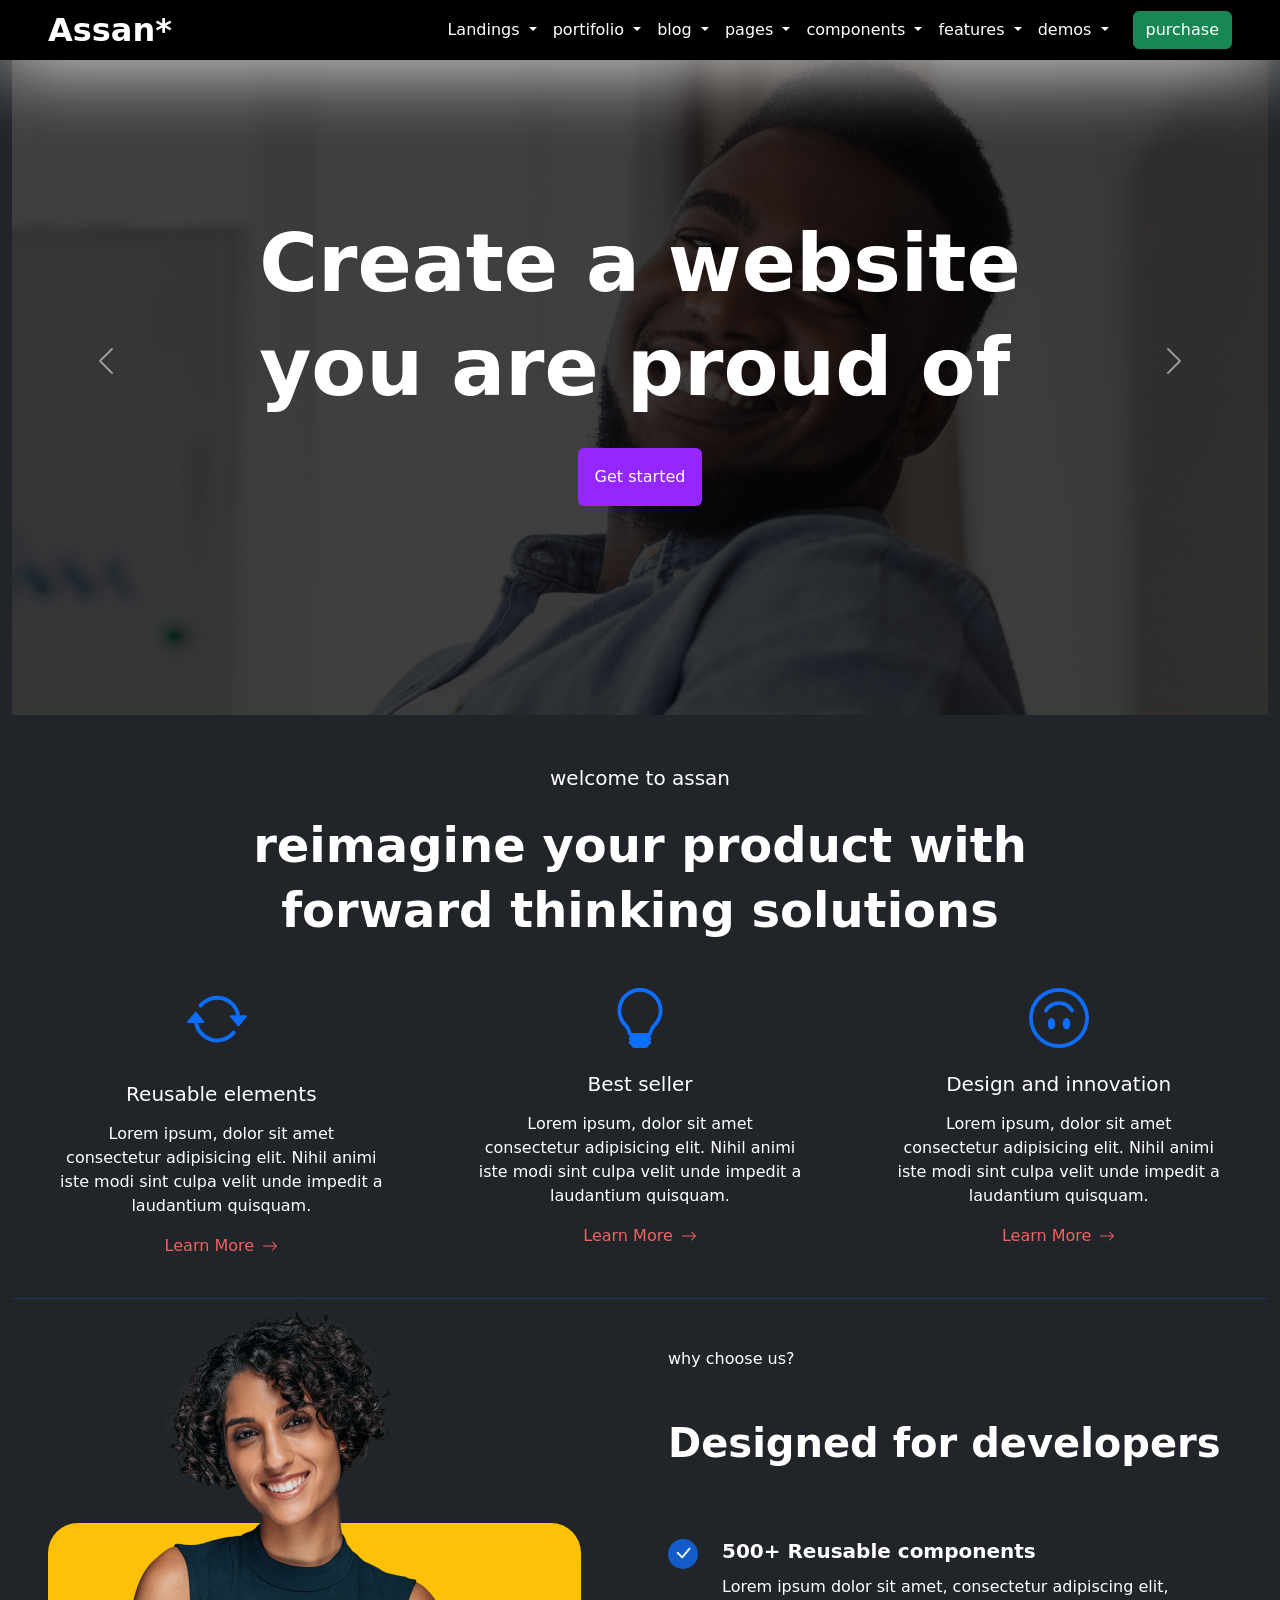
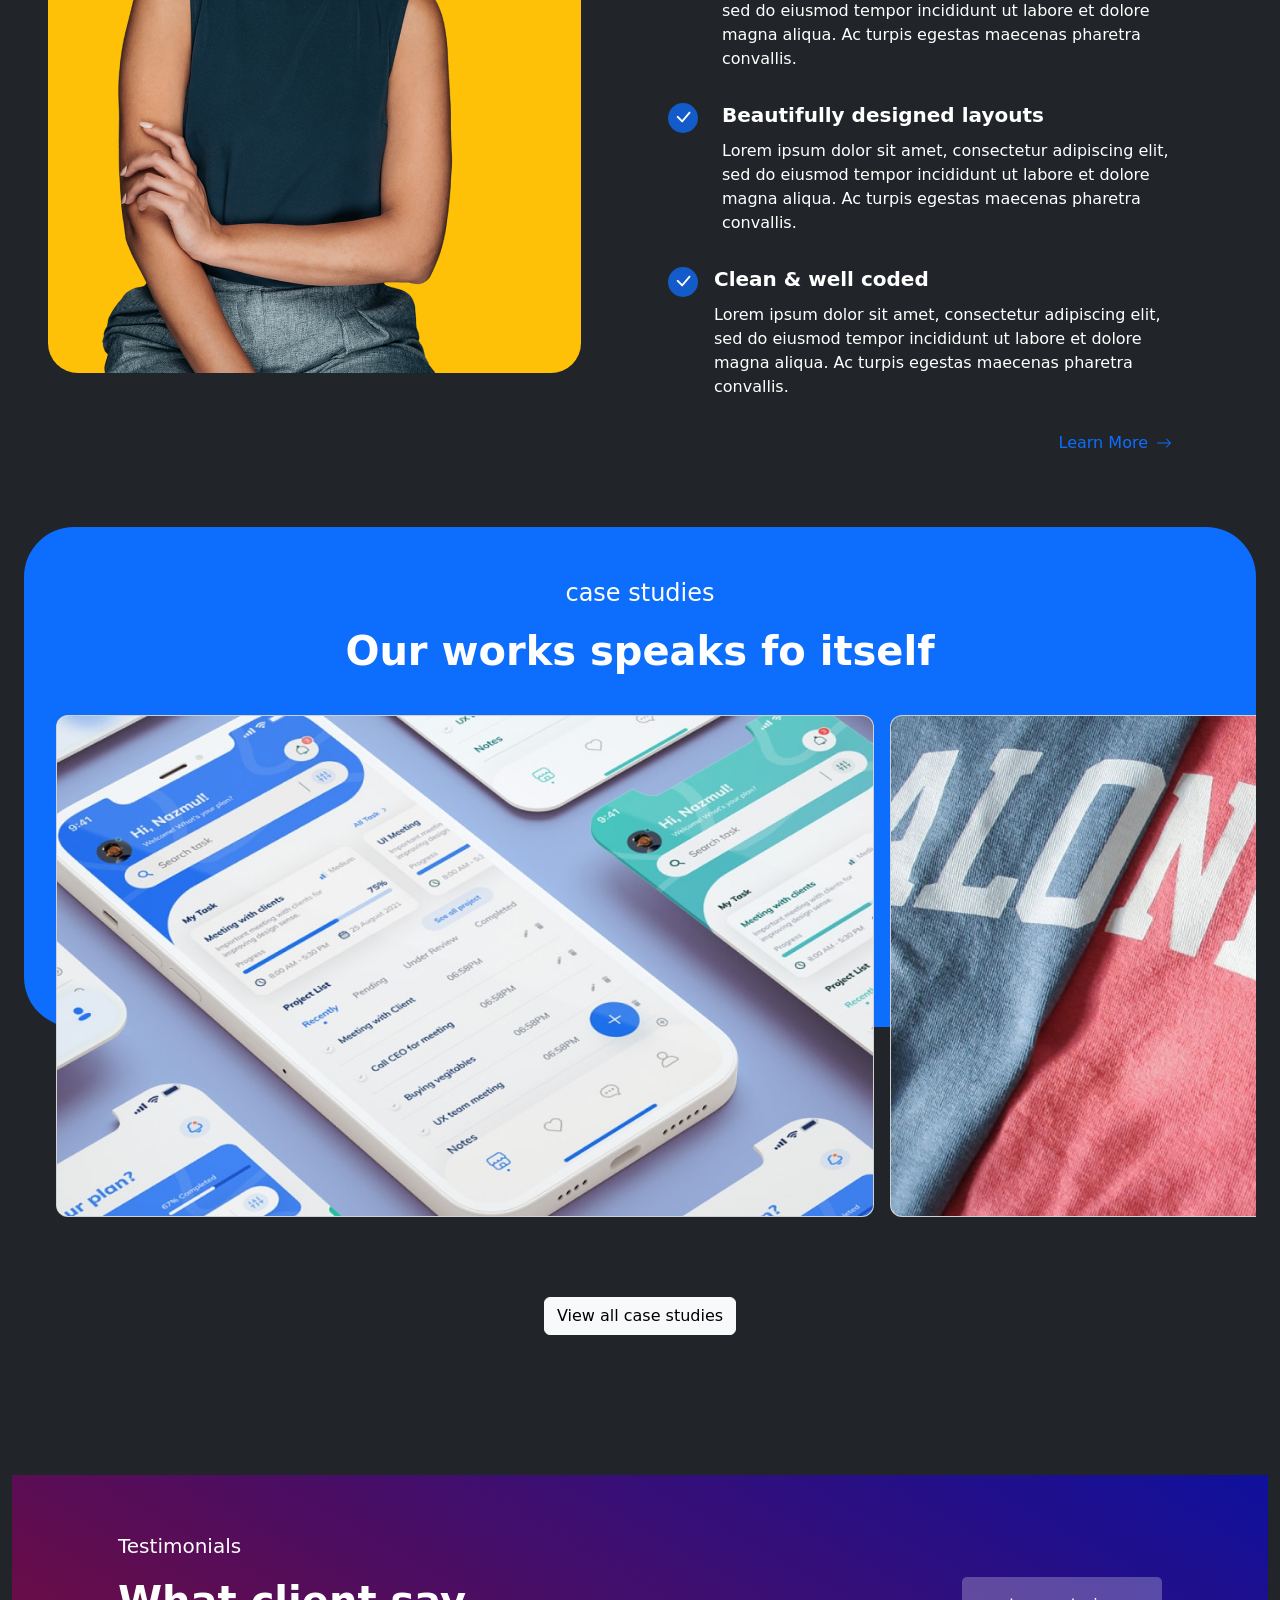
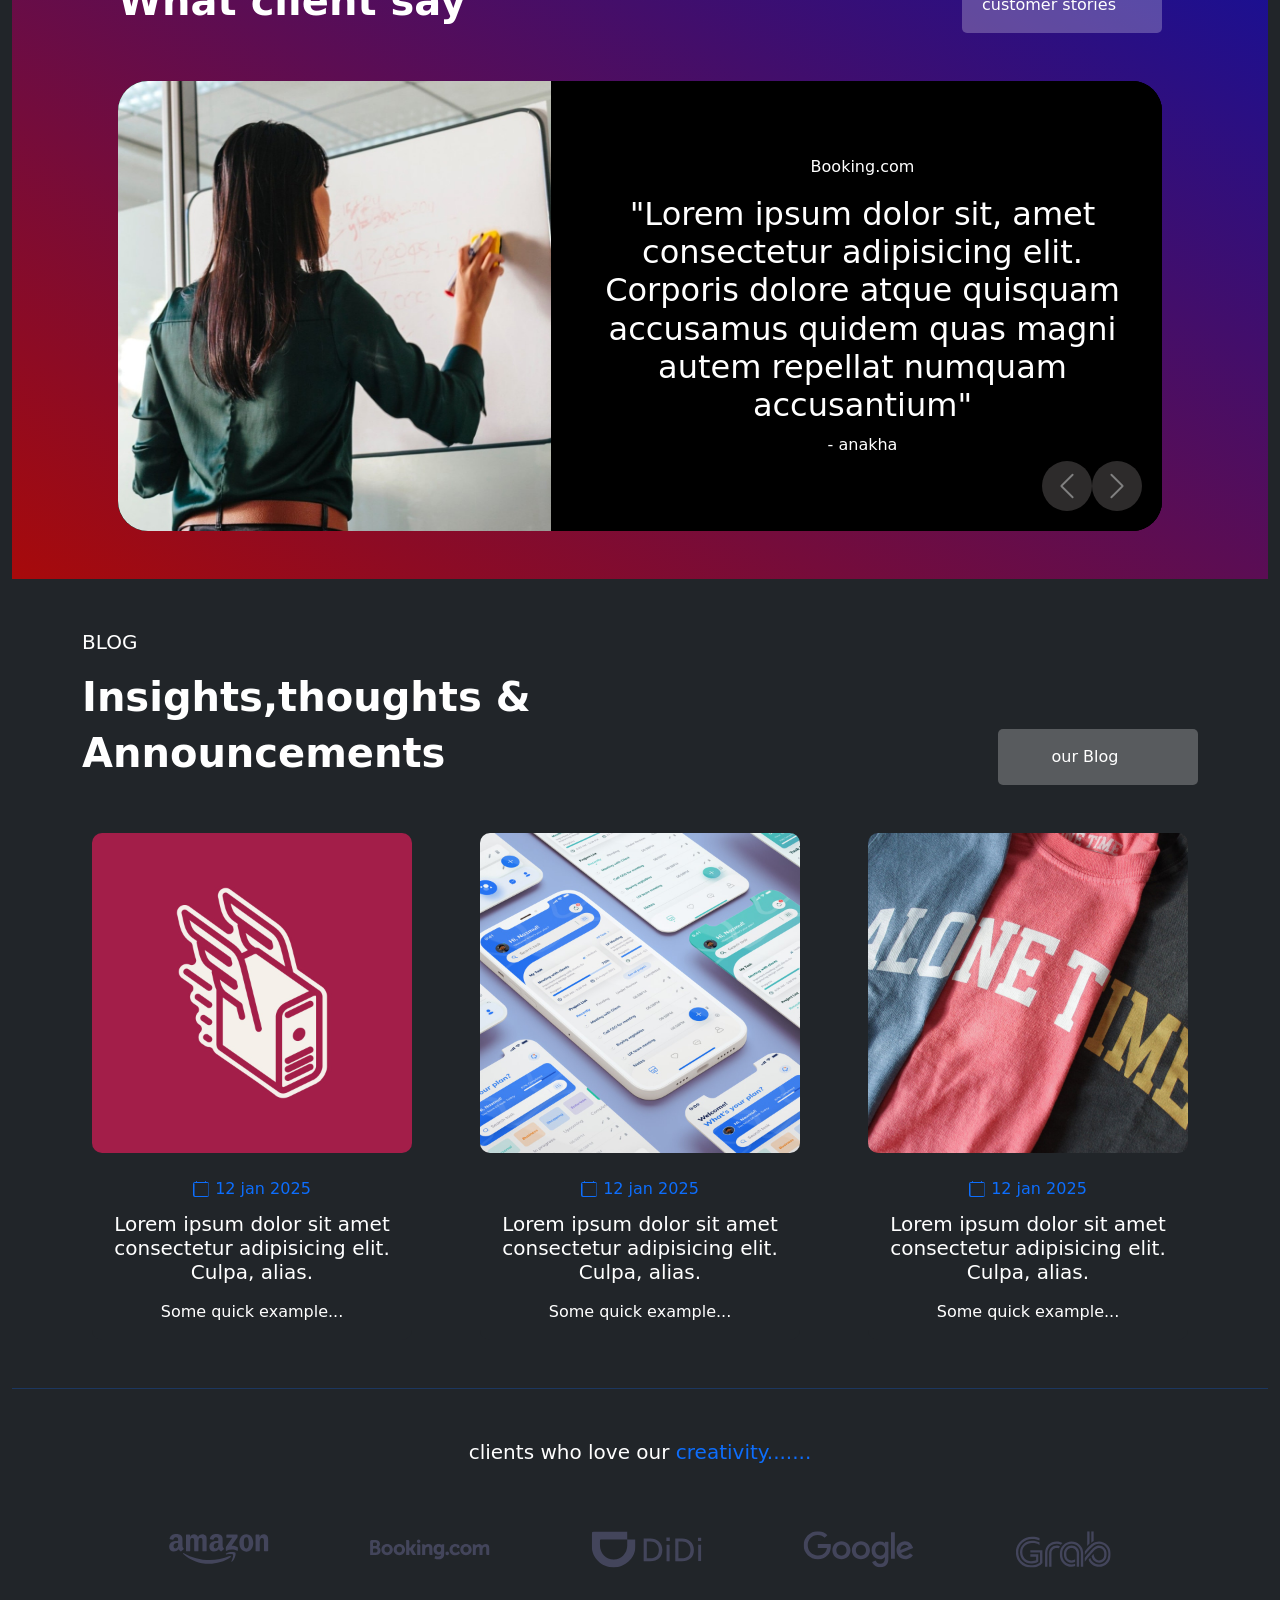
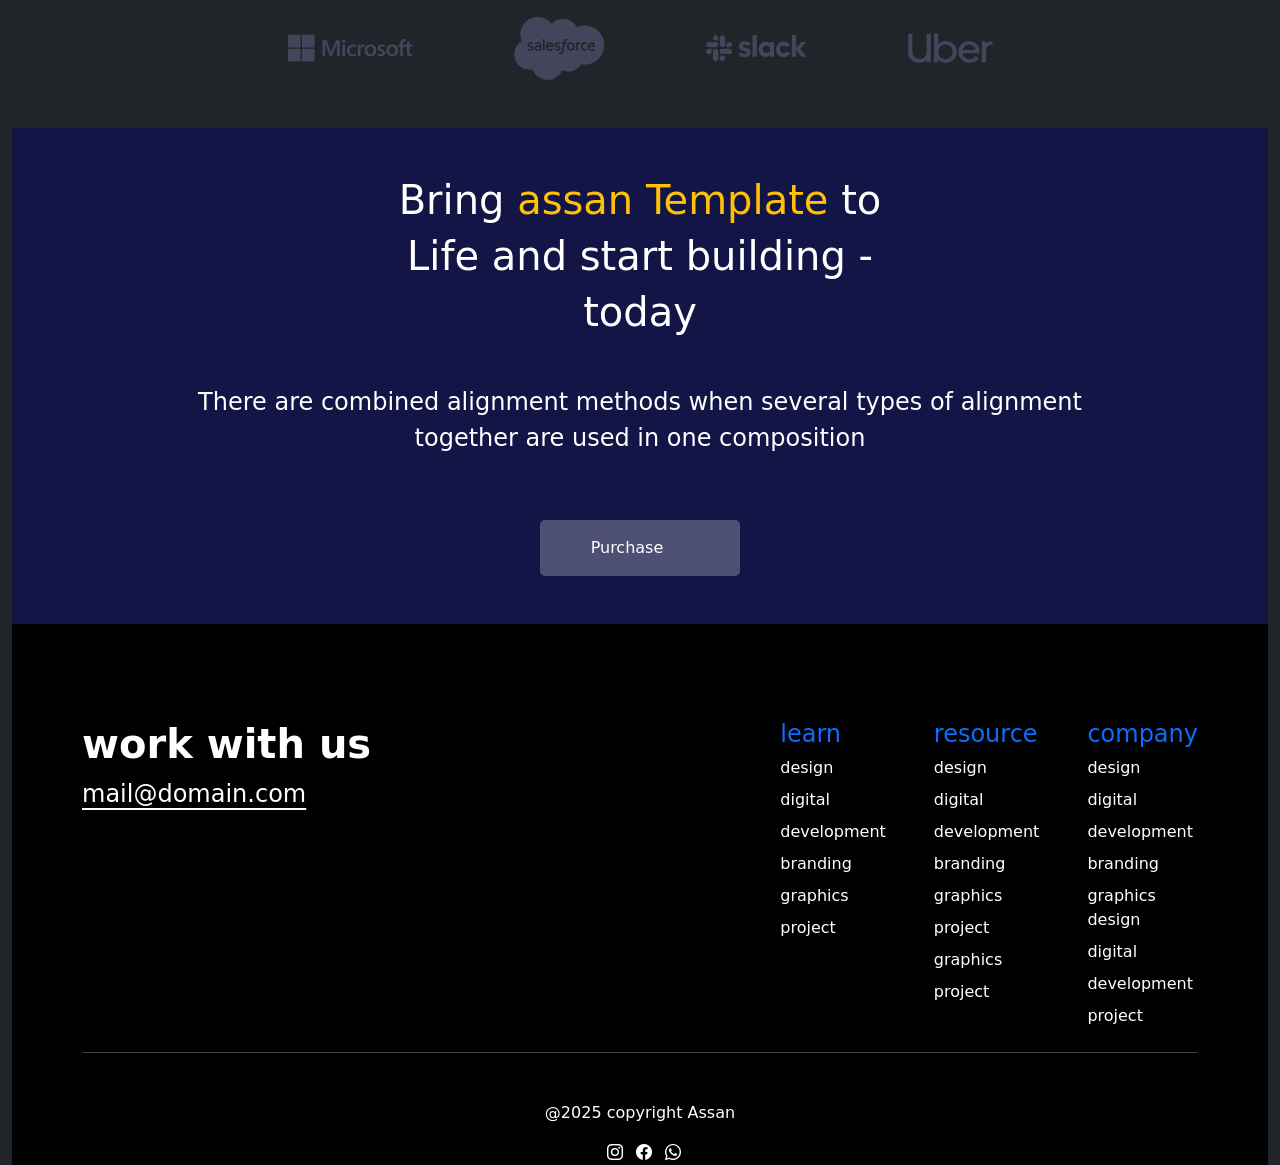
<file: bootstrap-eg2.html>
<!DOCTYPE html>
<html lang="en">

<head>
    <meta charset="UTF-8">
    <meta name="viewport" content="width=device-width, initial-scale=1.0">
    <title>Document</title>
    <link href="https://cdn.jsdelivr.net/npm/bootstrap-icons@1.10.5/font/bootstrap-icons.css" rel="stylesheet">
    <link href="https://cdn.jsdelivr.net/npm/bootstrap@5.3.7/dist/css/bootstrap.min.css" rel="stylesheet"
        integrity="sha384-LN+7fdVzj6u52u30Kp6M/trliBMCMKTyK833zpbD+pXdCLuTusPj697FH4R/5mcr" crossorigin="anonymous">
    <link rel="stylesheet" href="bootstrap-eg2.css">
</head>

<body>
    <div class="full-body container-fluid bg-dark pt-2">
        <nav class="navbar fixed-top container-lg-fluid bg-black z-5    text-white  navbar-expand-lg ps-5 pe-5"
            style="height:60px;">
            <a class="navbar-brand text-white fw-bold fs-2" href="#">Assan*</a>



            <button class="navbar-toggler  bg-white toggle" type="button" data-bs-toggle="collapse"
                data-bs-target="#navbarSupportedContent" aria-controls="navbarSupportedContent" aria-expanded="false"
                aria-label="Toggle navigation">
                <span class="navbar-toggler-icon "></span>
            </button>

            <div class="collapse navbar-collapse position-relative bg-black ps-md-2 ps-sm-4"
                id="navbarSupportedContent">
                <ul class="navbar-nav ms-auto">
                    <li class="nav-item dropdown">
                        <a class="nav-link dropdown-toggle text-white" href="#" role="button" data-bs-toggle="dropdown"
                            aria-expanded="false">
                            Landings
                        </a>
                        <ul class="dropdown-menu  drop">
                            <li><a class="dropdown-item" href="#">Item 1</a></li>
                            <li><a class="dropdown-item" href="#">Item 2</a></li>
                            <li>
                                <hr class="dropdown-divider">
                            </li>
                            <li><a class="dropdown-item" href="#">Something else here</a></li>
                        </ul>
                    </li>
                    <li class="nav-item dropdown">
                        <a class="nav-link dropdown-toggle text-white" href="#" role="button" data-bs-toggle="dropdown"
                            aria-expanded="false">
                            portifolio
                        </a>
                        <ul class="dropdown-menu  drop">
                            <li><a class="dropdown-item" href="#">Item 1</a></li>
                            <li><a class="dropdown-item" href="#">Item 2</a></li>
                            <li>
                                <hr class="dropdown-divider">
                            </li>
                            <li><a class="dropdown-item" href="#">Something else here</a></li>
                        </ul>
                    </li>
                    <li class="nav-item dropdown">
                        <a class="nav-link dropdown-toggle text-white" href="#" role="button" data-bs-toggle="dropdown"
                            aria-expanded="false">
                            blog
                        </a>
                        <ul class="dropdown-menu  drop">
                            <li><a class="dropdown-item" href="#">Item 1</a></li>
                            <li><a class="dropdown-item" href="#">Item 2</a></li>
                            <li>
                                <hr class="dropdown-divider">
                            </li>
                            <li><a class="dropdown-item" href="#">Something else here</a></li>
                        </ul>
                    </li>
                    <li class="nav-item dropdown">
                        <a class="nav-link dropdown-toggle text-white" href="#" role="button" data-bs-toggle="dropdown"
                            aria-expanded="false">
                            pages
                        </a>
                        <ul class="dropdown-menu  drop">
                            <li><a class="dropdown-item" href="#">Item 1</a></li>
                            <li><a class="dropdown-item" href="#">Item 2</a></li>
                            <li>
                                <hr class="dropdown-divider">
                            </li>
                            <li><a class="dropdown-item" href="#">Something else here</a></li>
                        </ul>
                    </li>
                    <li class="nav-item dropdown">
                        <a class="nav-link dropdown-toggle text-white" href="#" role="button" data-bs-toggle="dropdown"
                            aria-expanded="false">
                            components
                        </a>
                        <ul class="dropdown-menu  drop">
                            <li><a class="dropdown-item" href="#">Item 1</a></li>
                            <li><a class="dropdown-item" href="#">Item 2</a></li>
                            <li>
                                <hr class="dropdown-divider">
                            </li>
                            <li><a class="dropdown-item" href="#">Something else here</a></li>
                        </ul>
                    </li>
                    <li class="nav-item dropdown">
                        <a class="nav-link dropdown-toggle text-white" href="#" role="button" data-bs-toggle="dropdown"
                            aria-expanded="false">
                            features
                        </a>
                        <ul class="dropdown-menu  drop">
                            <li><a class="dropdown-item" href="#">Item 1</a></li>
                            <li><a class="dropdown-item" href="#">Item 2</a></li>
                            <li>
                                <hr class="dropdown-divider">
                            </li>
                            <li><a class="dropdown-item" href="#">Something else here</a></li>
                        </ul>
                    </li>
                    <li class="nav-item dropdown">
                        <a class="nav-link dropdown-toggle text-white" href="#" role="button" data-bs-toggle="dropdown"
                            aria-expanded="false">
                            demos
                        </a>
                        <ul class="dropdown-menu drop">
                            <li><a class="dropdown-item" href="#">Item 1</a></li>
                            <li><a class="dropdown-item" href="#">Item 2</a></li>
                            <li>
                                <hr class="dropdown-divider">
                            </li>
                            <li><a class="dropdown-item" href="#">Something else here</a></li>
                        </ul>
                    </li>
                </ul>
                <div class="mb-3 mb-3 mb-lg-0 text-center">
                    <button type="button" class="btn  btn-success ms-3">purchase</button>
                </div>
            </div>
        </nav>


        <div id="carouselExample" class="carousel slide ">
            <div class="carousel-inner  z-0">
                <div class="carousel-item active  position-relative">
                    <img src="images/bg1.jpg" class="d-block img-fluid w-100 " alt="...">
                    <div
                        class="dark-overlay position-absolute z-1 top-0 start-0 w-100 h-100 d-flex flex-column justify-content-center align-items-center">
                        <span class="text-white ">
                            <h1 class="d-none d-lg-block  " style="font-weight: bolder;font-size:5em;">Create a website
                            </h1>
                            <h1 class="d-none d-lg-block " style="font-weight: bolder;font-size:5em;">you are proud of
                            </h1>
                            <h1 class="d-none d-md-block d-lg-none" style="font-weight: bolder;font-size:3.5em;">Create
                                a website </h1>
                            <h1 class="d-none d-md-block d-lg-none" style="font-weight: bolder;font-size:3.5em;">you are
                                proud of</h1>
                            <h1 class="d-none d-md-none d-lg-none d-sm-block "
                                style="font-weight: bolder;font-size:2em;">Create a website </h1>
                            <h1 class="d-none d-md-none d-lg-none d-sm-block"
                                style="font-weight: bolder;font-size:2em;">you are proud of</h1>
                            <h1 class="d-block d-sm-none " style="font-weight: bolder;font-size:2em;">Create a website
                            </h1>
                            <h1 class="d-block  d-sm-none" style="font-weight: bolder;font-size:2em;">you are proud of
                            </h1>

                        </span>
                        <button type="button" class="btn overlay-button d-none d-sm-block z-1 mt-4 p-3">Get
                            started</button>
                    </div>
                </div>
                <div class="carousel-item">
                    <div
                        class="dark-overlay position-absolute z-1 top-0 start-0 w-100 h-100 d-flex flex-column justify-content-center align-items-center">
                        <span class="text-white ">
                            <h1 class="d-none d-lg-block text-center  " style="font-weight: bolder;font-size:5em;">a
                                responsive theme
                            </h1>

                            <h1 class="d-none d-md-block d-lg-none" style="font-weight: bolder;font-size:3.5em;">a
                                responsive theme</h1>
                            <h1 class="d-none d-md-none d-lg-none d-sm-block "
                                style="font-weight: bolder;font-size:2em;"> a responsive theme</h1>
                            <h1 class="d-block d-sm-none  " style="font-weight: bolder;font-size:2em;">a responsive
                                theme
                            </h1>


                        </span>
                        <button type="button" class="btn overlay-button d-none d-sm-block z-1 mt-4 p-3">Get
                            started</button>
                    </div>
                    <img src="images/bg2.jpg" class="d-block img-fluid w-100 " alt="...">
                </div>
                <div class="carousel-item">
                    <div
                        class="dark-overlay position-absolute z-1 top-0 start-0 w-100 h-100 d-flex flex-column justify-content-center align-items-center">
                        <span class="text-white ">
                            <h1 class="d-none d-lg-block  " style="font-weight: bolder;font-size:5em;">website solution
                            </h1>

                            <h1 class="d-none d-md-block d-lg-none" style="font-weight: bolder;font-size:3.5em;">
                                website solution</h1>

                            <h1 class="d-none d-md-none d-lg-none d-sm-block "
                                style="font-weight: bolder;font-size:2em;">website solution </h1>
                            <h1 class="d-block d-sm-none " style="font-weight: bolder;font-size:2em;">website solution
                            </h1>


                        </span>
                        <button type="button" class="btn overlay-button d-none d-sm-block z-1 mt-4 p-3">Get
                            started</button>
                    </div>
                    <img src="images/bg3.jpg" class="d-block img-fluid w-100 " alt="...">
                </div>
            </div>
            <button class="carousel-control-prev " type="button" data-bs-target="#carouselExample" data-bs-slide="prev">
                <span class="carousel-control-prev-icon" aria-hidden="true"></span>
                <span class="visually-hidden">Previous</span>
            </button>
            <button class="carousel-control-next" type="button" data-bs-target="#carouselExample" data-bs-slide="next">
                <span class="carousel-control-next-icon" aria-hidden="true"></span>
                <span class="visually-hidden">Next</span>
            </button>

        </div>

        <div class="">
            <div class="mt-5 text-white text-center">
                <p class="fs-5">welcome to assan</p>
                <h1 class="fw-bolder mt-4 d-none d-lg-block d-md-block d-sm-block" style="font-size:3em">reimagine your
                    product with</h1>
                <h1 class="fw-bolder mt-o d-none d-lg-block d-md-block d-sm-block" style="font-size:3em">forward
                    thinking solutions</h1>
                <h1 class="fw-bolder mt-4 d-block d-lg-none d-md-none d-sm-none" style="font-size:2em">reimagine your
                    product with</h1>
                <h1 class="fw-bolder mt-o d-block d-lg-none d-md-none d-sm-none" style="font-size:2em">forward thinking
                    solutions</h1>

            </div>

            <div class="d-lg-flex d-md-block d-sm-block   justify-content-around mt-4">
                <div class="ms-2  ms-lg-5 ms-md-5 ms-sm-5 me-0 me-md-5 me-sm-5 ">
                    <div class="text-center mt-4"><svg xmlns="http://www.w3.org/2000/svg" width="70" height="70"
                            fill="currentColor" class="text-primary bi bi-arrow-repeat" viewBox="0 0 18 18 ">
                            <path
                                d="M11.534 7h3.932a.25.25 0 0 1 .192.41l-1.966 2.36a.25.25 0 0 1-.384 0l-1.966-2.36a.25.25 0 0 1 .192-.41m-11 2h3.932a.25.25 0 0 0 .192-.41L2.692 6.23a.25.25 0 0 0-.384 0L.342 8.59A.25.25 0 0 0 .534 9" />
                            <path fill-rule="evenodd"
                                d="M8 3c-1.552 0-2.94.707-3.857 1.818a.5.5 0 1 1-.771-.636A6.002 6.002 0 0 1 13.917 7H12.9A5 5 0 0 0 8 3M3.1 9a5.002 5.002 0 0 0 8.757 2.182.5.5 0 1 1 .771.636A6.002 6.002 0 0 1 2.083 9z" />
                        </svg>
                    </div>
                    <div class="card-body">
                        <h5 class="card-title text-center text-white mt-4">Reusable elements</h5>
                        <p class="card-text text-center text-white mt-3">Lorem ipsum, dolor sit amet consectetur
                            adipisicing elit. Nihil animi iste modi sint culpa velit unde impedit a laudantium quisquam.
                        </p>
                        <div class="text-center  mb-4"><a class=" icon-link rotate-hover-link   "
                                style=" --bs-link-hover-color-rgb: 255, 0, 0;" href="#">
                                Learn More
                                <svg xmlns="http://www.w3.org/2000/svg" class="bi" viewBox="0 0 16 16"
                                    aria-hidden="true">
                                    <path
                                        d="M1 8a.5.5 0 0 1 .5-.5h11.793l-3.147-3.146a.5.5 0 0 1 .708-.708l4 4a.5.5 0 0 1 0 .708l-4 4a.5.5 0 0 1-.708-.708L13.293 8.5H1.5A.5.5 0 0 1 1 8z" />
                                </svg>
                            </a></div>
                    </div>
                </div>
                <div class=" ms-2 me-2 ms-md-5 ms-sm-5  me-md-5 me-sm-5 ">
                    <div class="text-center mt-4"><svg xmlns="http://www.w3.org/2000/svg" width="60" height="60"
                            fill="currentColor" class="text-primary bi bi-lightbulb" viewBox="0 0 16 16">
                            <path
                                d="M2 6a6 6 0 1 1 10.174 4.31c-.203.196-.359.4-.453.619l-.762 1.769A.5.5 0 0 1 10.5 13a.5.5 0 0 1 0 1 .5.5 0 0 1 0 1l-.224.447a1 1 0 0 1-.894.553H6.618a1 1 0 0 1-.894-.553L5.5 15a.5.5 0 0 1 0-1 .5.5 0 0 1 0-1 .5.5 0 0 1-.46-.302l-.761-1.77a2 2 0 0 0-.453-.618A5.98 5.98 0 0 1 2 6m6-5a5 5 0 0 0-3.479 8.592c.263.254.514.564.676.941L5.83 12h4.342l.632-1.467c.162-.377.413-.687.676-.941A5 5 0 0 0 8 1" />
                        </svg>
                    </div>
                    <div class="card-body">
                        <h5 class="card-title text-center text-white mt-4">Best seller</h5>
                        <p class="card-text text-center text-white mt-3">Lorem ipsum, dolor sit amet consectetur
                            adipisicing elit. Nihil animi iste modi sint culpa velit unde impedit a laudantium quisquam.
                        </p>
                        <div class="text-center  mb-4"><a class=" icon-link rotate-hover-link   "
                                style=" --bs-link-hover-color-rgb: 255, 0, 0;" href="#">
                                Learn More
                                <svg xmlns="http://www.w3.org/2000/svg" class="bi" viewBox="0 0 16 16"
                                    aria-hidden="true">
                                    <path
                                        d="M1 8a.5.5 0 0 1 .5-.5h11.793l-3.147-3.146a.5.5 0 0 1 .708-.708l4 4a.5.5 0 0 1 0 .708l-4 4a.5.5 0 0 1-.708-.708L13.293 8.5H1.5A.5.5 0 0 1 1 8z" />
                                </svg>
                            </a></div>
                    </div>
                </div>
                <div class="  me-5  ms-md-5 ms-sm-5  me-md-5 me-sm-5 ">
                    <div class="text-center mt-4"><svg xmlns="http://www.w3.org/2000/svg" width="60" height="60"
                            fill="currentColor" class="text-primary bi bi-emoji-smile-upside-down" viewBox="0 0 16 16">
                            <path d="M8 1a7 7 0 1 0 0 14A7 7 0 0 0 8 1m0-1a8 8 0 1 1 0 16A8 8 0 0 1 8 0" />
                            <path
                                d="M4.285 6.433a.5.5 0 0 0 .683-.183A3.5 3.5 0 0 1 8 4.5c1.295 0 2.426.703 3.032 1.75a.5.5 0 0 0 .866-.5A4.5 4.5 0 0 0 8 3.5a4.5 4.5 0 0 0-3.898 2.25.5.5 0 0 0 .183.683M7 9.5C7 8.672 6.552 8 6 8s-1 .672-1 1.5.448 1.5 1 1.5 1-.672 1-1.5m4 0c0-.828-.448-1.5-1-1.5s-1 .672-1 1.5.448 1.5 1 1.5 1-.672 1-1.5" />
                        </svg>
                    </div>
                    <div class="card-body">
                        <h5 class="card-title text-center text-white mt-4">Design and innovation</h5>
                        <p class="card-text text-center text-white mt-3">Lorem ipsum, dolor sit amet consectetur
                            adipisicing elit. Nihil animi iste modi sint culpa velit unde impedit a laudantium quisquam.
                        </p>
                        <div class="text-center  mb-4"><a class=" icon-link rotate-hover-link   "
                                style=" --bs-link-hover-color-rgb: 255, 0, 0;" href="#">
                                Learn More
                                <svg xmlns="http://www.w3.org/2000/svg" class="bi" viewBox="0 0 16 16"
                                    aria-hidden="true">
                                    <path
                                        d="M1 8a.5.5 0 0 1 .5-.5h11.793l-3.147-3.146a.5.5 0 0 1 .708-.708l4 4a.5.5 0 0 1 0 .708l-4 4a.5.5 0 0 1-.708-.708L13.293 8.5H1.5A.5.5 0 0 1 1 8z" />
                                </svg>
                            </a></div>
                    </div>
                </div>

            </div>
        </div>

        <hr class="mb-4 text-primary w-100">
        <div class="row justify-content-between">
            <div class="bg-warning ms-5  col-lg-5 col-md-10 col-10"
                style="height:450px;margin-top:200px;border-radius:30px;position:relative;"><img src="images/trans2.png"
                    class="img-fluid" style="position:absolute;bottom:0;" alt=""></div>
            <div class="ms-5 col-lg-6 col-10 ">
                <p class="text-white ms-3 mt-4">why choose us?</p>
                <h2 class="text-white ms-3 mt-5 fs-1 fw-bolder">Designed for developers</h1>
                    <div class="ms-3 mt-5 me-lg-5  pe-5">
                        <div class="text-white d-inline-flex flex-row w-lg-100">
                            <div class=" flex-shrink-0 mt-4   d-inline-flex align-items-center justify-content-center rounded-circle bg-primary bg-opacity-75 text-white"
                                style="width: 30px; height: 30px;">
                                <i class="bi fs-5 fw-bold bi-check-lg"></i>
                            </div>
                            <div class="ms-4 mt-4 d-inline-flex flex-column">
                                <h5 class="fw-bold">500+ Reusable components </h5>
                                <p class="mt-1">Lorem ipsum dolor sit amet, consectetur adipiscing elit, sed do eiusmod
                                    tempor incididunt ut labore et dolore magna aliqua. Ac turpis egestas maecenas
                                    pharetra convallis. </p>
                            </div>
                        </div>
                        <div class="text-white d-flex">
                            <div class=" mt-3 flex-shrink-0 d-inline-flex align-items-center justify-content-center rounded-circle bg-primary bg-opacity-75 text-white"
                                style="width: 30px; height: 30px;">
                                <i class="bi fs-5 fw-bold bi-check-lg"></i>
                            </div>
                            <div class="ms-4 mt-3 d-inline-flex flex-column">
                                <h5 class="fw-bold">Beautifully designed layouts </h5>
                                <p class="mt-1">Lorem ipsum dolor sit amet, consectetur adipiscing elit, sed do eiusmod
                                    tempor incididunt ut labore et dolore magna aliqua. Ac turpis egestas maecenas
                                    pharetra convallis. </p>
                            </div>
                        </div>
                        <div class="text-white d-flex">
                            <div class="  mt-3 flex-shrink-0  d-inline-flex align-items-center justify-content-center rounded-circle bg-primary bg-opacity-75 text-white"
                                style="width: 30px; height: 30px;">
                                <i class="bi fs-5 fw-bold bi-check-lg"></i>
                            </div>
                            <div class="ms-3 mt-3 d-inline-flex flex-column w-100">
                                <h5 class="fw-bold">Clean & well coded </h5>
                                <p class="mt-1">Lorem ipsum dolor sit amet, consectetur adipiscing elit, sed do eiusmod
                                    tempor incididunt ut labore et dolore magna aliqua. Ac turpis egestas maecenas
                                    pharetra convallis. </p>
                            </div>
                        </div>
                        <div class="text-lg-end text-center mb-4 mt-3"><a
                                class="text-primary icon-link rotate-hover-link   "
                                style=" --bs-link-hover-color-rgb: 255, 0, 0;" href="#">
                                Learn More
                                <svg xmlns="http://www.w3.org/2000/svg" class="bi" viewBox="0 0 16 16"
                                    aria-hidden="true">
                                    <path
                                        d="M1 8a.5.5 0 0 1 .5-.5h11.793l-3.147-3.146a.5.5 0 0 1 .708-.708l4 4a.5.5 0 0 1 0 .708l-4 4a.5.5 0 0 1-.708-.708L13.293 8.5H1.5A.5.5 0 0 1 1 8z" />
                                </svg>
                            </a>
                        </div>
                    </div>
            </div>
        </div>


        <div class=" text-white container-fluid mt-5 " style="height:100vh;">
            <div class="bg-primary text-center pt-5" style="height:500px;border-radius:50px">
                <p class="fs-4 ">case studies</p>
                <h1 class="fs-1 fw-bolder">Our works speaks fo itself</h1>

                <div class="carousel-wrapper" id="carousel">
                    <div class="card card-item">
                        <img src="images/1.jpg" alt="Image 1">
                    </div>
                    <div class="card card-item">
                        <img src="images/2.jpg" alt="Image 2">
                    </div>
                    <div class="card card-item">
                        <img src="images/3.jpg" alt="Image 3">
                    </div>
                    <div class="card card-item">
                        <img src="images/4.jpg" alt="Image 4">
                    </div>
                    <div class="card card-item">
                        <img src="images/5.jpg" alt="Image 5">
                    </div>
                </div>

                <div class="text-center mt-5"><button type="button" class="btn case-studies btn-light">View all case
                        studies</button></div>
            </div>
        </div>



        <div class="testimonial h-100  mt-5">
            <div class="p-5 text-white container">
                <p class="fs-5 mt-2">Testimonials</p>
                <div class="d-flex justify-content-between">
                    <h1 class="fs-1 fw-bolder">What client say</h1>
                    <button class="btn test-link btn-primary position-relative icon-hover-btn">
                        customer stories
                        <i class="bi bi-arrow-right icon-hover"></i>
                    </button>
                </div>
                <div id="carouselExampleControlsNoTouching" class="carousel slide" data-bs-touch="false">
                    <div class="carousel-inner">

                        <div class="carousel-item swiper active bg-black mt-5"
                            style="height:450px;border-radius:30px;overflow:hidden">
                            <div class="row  h-100">
                                <div class="image col-md-5 p-0  " style="border-radius:20px;">
                                    <img src="images/c1.jpg" class=" h-100 w-100 img-fluid rounded-start"
                                        style="background-size:cover ;" alt="">
                                </div>
                                <div
                                    class="col-md-7 d-flex flex-column justify-content-center align-items-center text-white">
                                    <p>Booking.com</p>
                                    <h2 class="text-center px-3">"Lorem ipsum dolor sit amet, consectetur adipisicing
                                        elit."</h2>
                                    <a href="#" class="text-white text-decoration-none">- Nikitha</a>
                                </div>
                            </div>
                        </div>
                        <div class="carousel-item active bg-black mt-5"
                            style="height:450px;border-radius:30px;overflow:hidden">
                            <div class="row h-100">
                                <div class="col-md-5 p-0 image " style="border-radius:20px;">
                                    <img src="images/c2.jpg" class="h-100  w-100 img-fluid rounded-start"
                                        style="background-size:cover ;" alt="">
                                </div>
                                <div
                                    class="col-md-7 d-flex flex-column justify-content-center align-items-center text-white">
                                    <p>Booking.com</p>
                                    <h2 class="text-center px-3">" consectetur adipisicing elit."</h2>
                                    <a href="#" class="text-white text-decoration-none">- haritha</a>
                                </div>
                            </div>
                        </div>
                        <div class="carousel-item active bg-black mt-5"
                            style="height:450px;border-radius:30px;overflow:hidden">
                            <div class="row h-100">
                                <div class="col-md-5 p-0 image " style="border-radius:20px;">
                                    <img src="images/c3.jpg" class="h-100  w-100 img-fluid rounded-start"
                                        style="background-size:cover ;" alt="">
                                </div>
                                <div
                                    class="col-md-7 d-flex flex-column justify-content-center align-items-center text-white">
                                    <p>Booking.com</p>
                                    <h2 class="text-center px-3">"Lorem ipsum dolor sit, amet consectetur adipisicing
                                        elit. Corporis dolore atque quisquam accusamus quidem quas magni autem repellat
                                        numquam accusantium"</h2>
                                    <a href="#" class="text-white text-decoration-none">- anakha</a>
                                </div>
                            </div>
                        </div>

                    </div>


                    <div class="d-flex justify-content-end">
                        <button class="carousel-control-prev ctrl-prev" type="button"
                            data-bs-target="#carouselExampleControlsNoTouching" data-bs-slide="prev">
                            <span class="carousel-control-prev-icon" aria-hidden="true"></span>
                            <span class="visually-hidden">Previous</span>
                        </button>
                        <button class="carousel-control-next ctrl-nxt" type="button"
                            data-bs-target="#carouselExampleControlsNoTouching" data-bs-slide="next">
                            <span class="carousel-control-next-icon" aria-hidden="true"></span>
                            <span class="visually-hidden">Next</span>
                        </button>
                    </div>
                </div>

            </div>
        </div>


        <div class="container mb-5 mt-5 text-white">
            <p class="mt-5 fs-5">BLOG</p>
            <h1 class=" mt-3 fs-1 fw-bolder">Insights,thoughts &</h1>
            <div class="d-lg-flex d-md-flex d-block justify-content-between">
                <h1 class="fs-1 fw-bolder">Announcements</h1>
                <button class="btn test-link btn-primary position-relative icon-hover-btn">
                    our Blog
                    <i class="bi bi-arrow-right icon-hover"></i>
                </button>
            </div>

            <div
                class="mt-5 d-lg-flex d-flex flex-column flex-lg-row flex-md-row align-items-center d-md-flex gap-5 justify-content-md-around ">
                <div class="card h-card bg-dark text-white text-center" style="width: 20rem;">
                    <div style="border-radius:inherit;overflow:hidden;"><img src="images/5.jpg" class="card-img-top"
                            alt="..."></div>
                    <div class="card-body">
                        <a href="#" class="icon-link text-primary mt-2 text-decoration-none">
                            <svg xmlns="http://www.w3.org/2000/svg" width="16" height="16" fill="currentColor"
                                class="bi bi-calendar" viewBox="0 0 16 16">
                                <path d="M3.5 0a.5.5 0 0 1 .5.5V1h8V.5a.5.5 0 0 1 1 0V1h1a2 2 0 0 1 2 2v11a2 
                                       2 0 0 1-2 2H2a2 2 0 0 1-2-2V3a2 2 0 0 1 2-2h1V.5a.5.5 0 0 
                                       1 1 0V1zm-2 3v11a1 1 0 0 0 1 1h12a1 1 0 0 0 1-1V3a1 1 0 
                                       0 0-1-1H2a1 1 0 0 0-1 1z" />
                            </svg>
                            12 jan 2025
                        </a>
                        <h5 class=" mt-2 card-title">Lorem ipsum dolor sit amet consectetur adipisicing elit. Culpa,
                            alias.</h5>
                        <p class=" mt-3 card-text">Some quick example... </p>
                    </div>
                </div>
                <div class="card h-card bg-dark text-white text-center" style="width: 20rem;">
                    <div style="border-radius:inherit;overflow:hidden;"><img src="images/1.jpg" class="card-img-top"
                            alt="..."></div>
                    <div class="card-body">
                        <a href="#" class="icon-link text-primary mt-2 text-decoration-none">
                            <svg xmlns="http://www.w3.org/2000/svg" width="16" height="16" fill="currentColor"
                                class="bi bi-calendar" viewBox="0 0 16 16">
                                <path d="M3.5 0a.5.5 0 0 1 .5.5V1h8V.5a.5.5 0 0 1 1 0V1h1a2 2 0 0 1 2 2v11a2 
                                       2 0 0 1-2 2H2a2 2 0 0 1-2-2V3a2 2 0 0 1 2-2h1V.5a.5.5 0 0 
                                       1 1 0V1zm-2 3v11a1 1 0 0 0 1 1h12a1 1 0 0 0 1-1V3a1 1 0 
                                       0 0-1-1H2a1 1 0 0 0-1 1z" />
                            </svg>
                            12 jan 2025
                        </a>
                        <h5 class=" mt-2 card-title">Lorem ipsum dolor sit amet consectetur adipisicing elit. Culpa,
                            alias.</h5>
                        <p class=" mt-3 card-text">Some quick example... </p>
                    </div>
                </div>
                <div class="card h-card bg-dark text-white text-center" style="width: 20rem;">
                    <div style="border-radius:inherit;overflow:hidden;"><img src="images/2.jpg" class="card-img-top"
                            alt="..."></div>
                    <div class="card-body">
                        <a href="#" class="icon-link text-primary mt-2 text-decoration-none">
                            <svg xmlns="http://www.w3.org/2000/svg" width="16" height="16" fill="currentColor"
                                class="bi bi-calendar" viewBox="0 0 16 16">
                                <path d="M3.5 0a.5.5 0 0 1 .5.5V1h8V.5a.5.5 0 0 1 1 0V1h1a2 2 0 0 1 2 2v11a2 
                                       2 0 0 1-2 2H2a2 2 0 0 1-2-2V3a2 2 0 0 1 2-2h1V.5a.5.5 0 0 
                                       1 1 0V1zm-2 3v11a1 1 0 0 0 1 1h12a1 1 0 0 0 1-1V3a1 1 0 
                                       0 0-1-1H2a1 1 0 0 0-1 1z" />
                            </svg>
                            12 jan 2025
                        </a>
                        <h5 class=" mt-2 card-title">Lorem ipsum dolor sit amet consectetur adipisicing elit. Culpa,
                            alias.</h5>
                        <p class=" mt-3 card-text">Some quick example... </p>
                    </div>
                </div>
            </div>
        </div>

        <div>
            <hr class=",t-5 mb-5 text-primary w-100">
        </div>
        <div class="container text-center">
            <p class="text-white fs-5">clients who love our <span class="text-primary">creativity.......</span></p>
            <div class="mt-2 text-center text-white">
                <img class="ms-3 ms-lg-5 me-0 me-lg-5 img-fluid mt-5" src="images/amazon.svg" alt="">
                <img class="ms-3 ms-lg-5 me-0 me-lg-5 img-fluid mt-5" src="images/booking.com.svg" alt="">
                <img class="ms-3 ms-lg-5 me-0 me-lg-5 img-fluid mt-5" src="images/didi.svg" alt="">
                <img class="ms-3 ms-lg-5 me-0 me-lg-5 img-fluid mt-5" src="images/google.svg" alt="">
                <img class="ms-3 ms-lg-5 me-0 me-lg-5 img-fluid mt-5" src="images/grab.svg" alt="">
                <img class="ms-3 ms-lg-5 me-0 me-lg-5 img-fluid mt-5" src="images/microsoft.svg" alt="">
                <img class="ms-3 ms-lg-5 me-0 me-lg-5 img-fluid mt-5" src="images/salesforce.svg" alt="">
                <img class="ms-3 ms-lg-5 me-0 me-lg-5 img-fluid mt-5" src="images/slack.svg" alt="">
                <img class="ms-3 ms-lg-5 me-0 me-lg-5 img-fluid mt-5" src="images/uber.svg" alt="">
            </div>
        </div>


        <div class="container-fluid mt-5 footer h-100">
            <div class="container-fluid container-lg container-md text-center text-white mt-5 p-5">
                <h1 class="fw-light">Bring <span class="text-warning fw-bolder">assan Template</span> to</h1>
                <h1 class="fw-light">Life and start building -</h1>
                <h1 class="fw-light">today</h1>
                <div class="container ms-0 me-0 ">
                    <p class="mt-5 ms-0 me-0 text-center fs-4 fw-light ms-lg-5 me-lg-5">There are combined alignment
                        methods when several types of alignment together are used in one composition</p>
                </div>
                <button class="btn mt-5 ms-0 p-3 test-link btn-primary position-relative icon-hover-btn">
                    Purchase
                    <i class="bi bi-arrow-right icon-hover"></i>
                </button>
            </div>
        </div>

        <div class="container-fluid  bg-black">
            <div class="container ">
                <div class="text-white d-block d-lg-flex justify-content-lg-between">
                    <div class="mt-5 pt-5">
                        <h2 class="fs-1 fw-bolder">work with us</h2>
                        <a href="" class="link fs-4 link-offset-2  text-white ">mail@domain.com</a>
                    </div>
                    <div class=" mt-5 pt-5 d-flex gap-5 justify-content-between">
                        <div class="footlinks">
                            <h5 class=" text-primary fs-4">learn</h5>
                            <a href="" class="mt-5 text-decoration-none text-white">design</a>
                            <a href="" class="text-decoration-none text-white d-block mt-2">digital</a>
                            <a href="" class="text-decoration-none text-white d-block mt-2">development</a>
                            <a href="" class="text-decoration-none text-white d-block mt-2">branding</a>
                            <a href="" class="text-decoration-none text-white d-block mt-2">graphics</a>
                            <a href="" class="text-decoration-none text-white d-block mt-2">project</a>
                        </div>
                        <div class="footlinks ">
                            <h5 class="text-primary fs-4">resource</h5>
                            <a href="" class="mt-5 text-decoration-none text-white">design</a>
                            <a href="" class="text-decoration-none text-white d-block mt-2">digital</a>
                            <a href="" class="text-decoration-none text-white d-block mt-2">development</a>
                            <a href="" class="text-decoration-none text-white d-block mt-2">branding</a>
                            <a href="" class="text-decoration-none text-white d-block mt-2">graphics</a>
                            <a href="" class="text-decoration-none text-white d-block mt-2">project</a>
                            <a href="" class="text-decoration-none text-white d-block mt-2">graphics</a>
                            <a href="" class="text-decoration-none text-white d-block mt-2">project</a>
                        </div>
                        <div class="footlinks ">
                            <h5 class=" text-primary fs-4">company</h5>
                            <a href="" class="mt-5 text-decoration-none text-white">design</a>
                            <a href="" class="text-decoration-none text-white d-block mt-2">digital</a>
                            <a href="" class="text-decoration-none text-white d-block mt-2">development</a>
                            <a href="" class="text-decoration-none text-white d-block mt-2">branding</a>
                            <a href="" class="text-decoration-none text-white d-block mt-2">graphics</a>
                            <a href="" class="mt-5 text-decoration-none text-white">design</a>
                            <a href="" class="text-decoration-none text-white d-block mt-2">digital</a>
                            <a href="" class="text-decoration-none text-white d-block mt-2">development</a>
                            <a href="" class="text-decoration-none text-white d-block mt-2">project</a>
                        </div>
                    </div>
                </div>
                <hr class="text-white mt-4 w-100">
                <div class="footlinks mt-5  text-center">
                    <p class="text-white">@2025 copyright Assan</p>
                    <i class="hover-icon-text text-white ms-2 bi bi-instagram"></i>
                    <i class="hover-icon-text text-white ms-2 bi bi-facebook"></i>
                    <i class="hover-icon-text text-white ms-2 bi bi-whatsapp"></i>
                </div>
            </div>
        </div>
    </div>
</body>
<script src="https://cdn.jsdelivr.net/npm/bootstrap@5.3.7/dist/js/bootstrap.bundle.min.js"
    integrity="sha384-ndDqU0Gzau9qJ1lfW4pNLlhNTkCfHzAVBReH9diLvGRem5+R9g2FzA8ZGN954O5Q"
    crossorigin="anonymous"></script>
<script>
    // Get all cards
    document.querySelectorAll('.card-item').forEach(card => {
        card.addEventListener('mouseenter', () => {
            card.scrollIntoView({ behavior: 'smooth', inline: 'center', block: 'nearest' });
        });
    });
</script>

</html>
</file>
